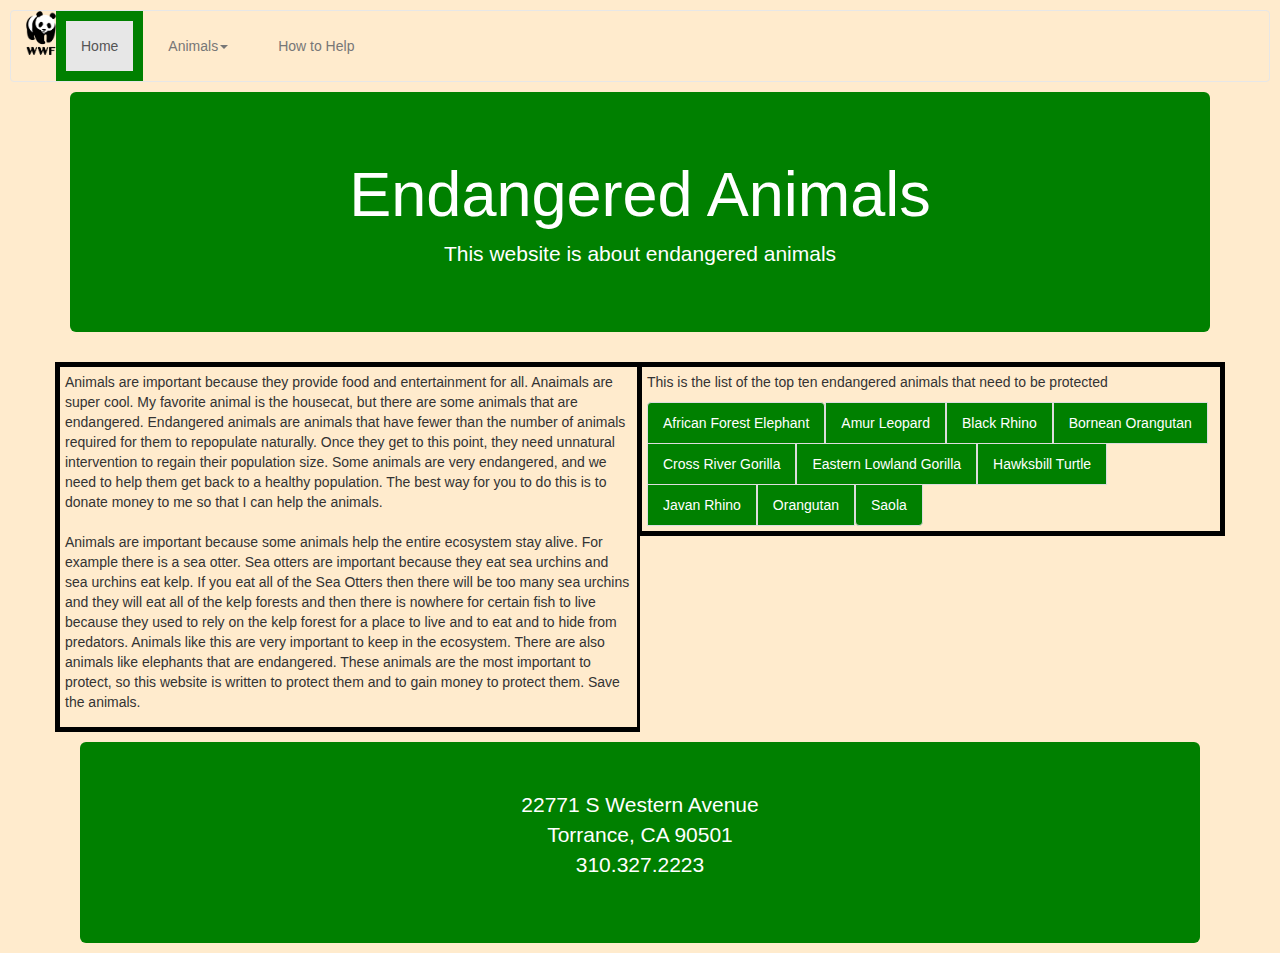
<file: index.html>
<!DOCTYPE html>
<html>
<head>
	<!-- Latest compiled and minified CSS -->
	<link rel="stylesheet" href="https://maxcdn.bootstrapcdn.com/bootstrap/3.4.1/css/bootstrap.min.css">

	<!-- jQuery library -->
	<script src="https://ajax.googleapis.com/ajax/libs/jquery/3.5.1/jquery.min.js"></script>

	<!-- Latest compiled JavaScript -->
	<script src="https://maxcdn.bootstrapcdn.com/bootstrap/3.4.1/js/bootstrap.min.js"></script>
	<title>Home</title>
	<link rel="stylesheet" type="text/css" href="style.css">
</head>
<body>
	<nav class="navbar navbar-default">
		<div class="container-fluid">
		    <div class="navbar-header">
		    	<img id="logo" src="images/logo.png">
		    </div>
		    <ul class="nav navbar-nav">
		      	<li class="active"><a href="index.html">Home</a></li>
		      	<li class="dropdown">
					<a class="dropdown-toggle" data-toggle="dropdown" href="#">Animals<span class="caret"></span>
					<ul class="dropdown-menu">
						<li><a href="africanForestElephant.html">African Forest Elephant</a></li>
					    <li><a href="amurLeopard.html">Amur Leopard</a></li>
					    <li><a href="blackRhino.html">Black Rhino</a></li>
					    <li><a href="borneanOrangutan.html">Bornean Orangutan</a></li>
					    <li><a href="crossRiverGorilla.html">Cross River Gorilla</a></li>
					    <li><a href="easternLowlandGorilla.html">Eastern Lowland Gorilla</a></li>
					    <li><a href="hawksbillTurtle.html">Hawksbill Turtle</a></li>
					    <li><a href="javanRhino.html">Javan Rhino</a></li>
					    <li><a href="orangutan.html">Orangutan</a></li>
					    <li><a href="saola.html">Saola</a></li>
					</ul>
					</a>
				</li>
	      	<li><a href="howToHelp.html">How to Help</a></li>
		</ul>
		</div>
	</nav>
	<div class="container">
		<div class="jumbotron homeJumbotron">
			<h1>Endangered Animals</h1>
			<p id="subtext">This website is about endangered animals</p>
		</div>
		<div class="row">
			<div class="col-sm-6 paraLeft">
				<p>Animals are important because they provide food and entertainment for all. Anaimals are super cool. My favorite animal is the housecat, but there are some animals that are endangered. Endangered animals are animals that have fewer than the number of animals required for them to repopulate naturally. Once they get to this point, they need unnatural intervention to regain their population size. Some animals are very endangered, and we need to help them get back to a healthy population. The best way for you to do this is to donate money to me so that I can help the animals.<br><br>Animals are important because some animals help the entire ecosystem stay alive. For example there is a sea otter. Sea otters are important because they eat sea urchins and sea urchins eat kelp. If you eat all of the Sea Otters then there will be too many sea urchins and they will eat all of the kelp forests and then there is nowhere for certain fish to live because they used to rely on the kelp forest for a place to live and to eat and to hide from predators. Animals like this are very important to keep in the ecosystem. There are also animals like elephants that are endangered. These animals are the most important to protect, so this website is written to protect them and to gain money to protect them. Save the animals.</p>
			</div>
			<div class="col-sm-6 paraRight">
				<p>This is the list of the top ten endangered animals that need to be protected</p>
				<ol class="list-group list-group-numbered">
				  	<li class="list-group-item">African Forest Elephant</li>
				  	<li class="list-group-item">Amur Leopard</li>
				  	<li class="list-group-item">Black Rhino</li>
				  	<li class="list-group-item">Bornean Orangutan</li>
				  	<li class="list-group-item">Cross River Gorilla</li>
				  	<li class="list-group-item">Eastern Lowland Gorilla</li>
				  	<li class="list-group-item">Hawksbill Turtle</li>
				  	<li class="list-group-item">Javan Rhino</li>
				  	<li class="list-group-item">Orangutan</li>
				  	<li class="list-group-item">Saola</li>
				</ol>
			</div>
		</div>
		<div class="jumbotron footer">
	    	<p>22771 S Western Avenue<br>Torrance, CA 90501<br>310.327.2223</p>
	    </div>
	</div>
</body>
</html>
</file>
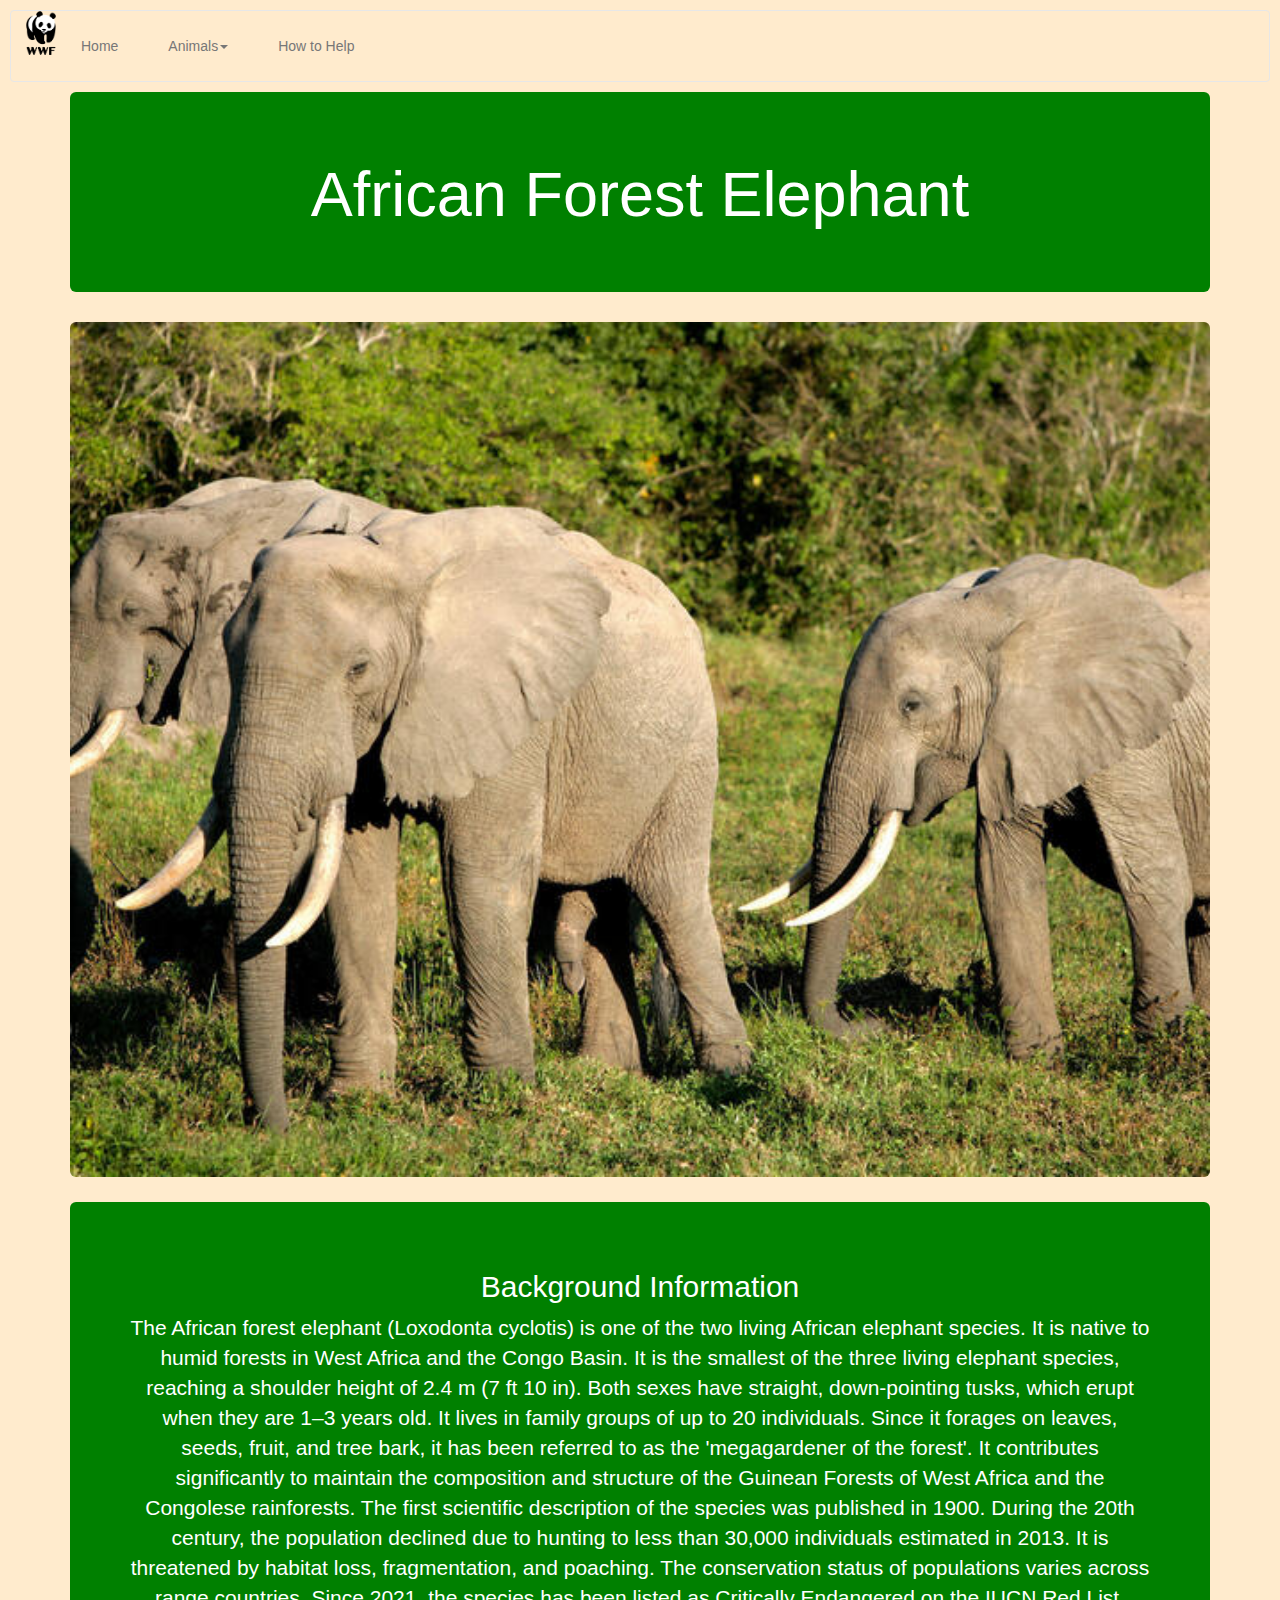
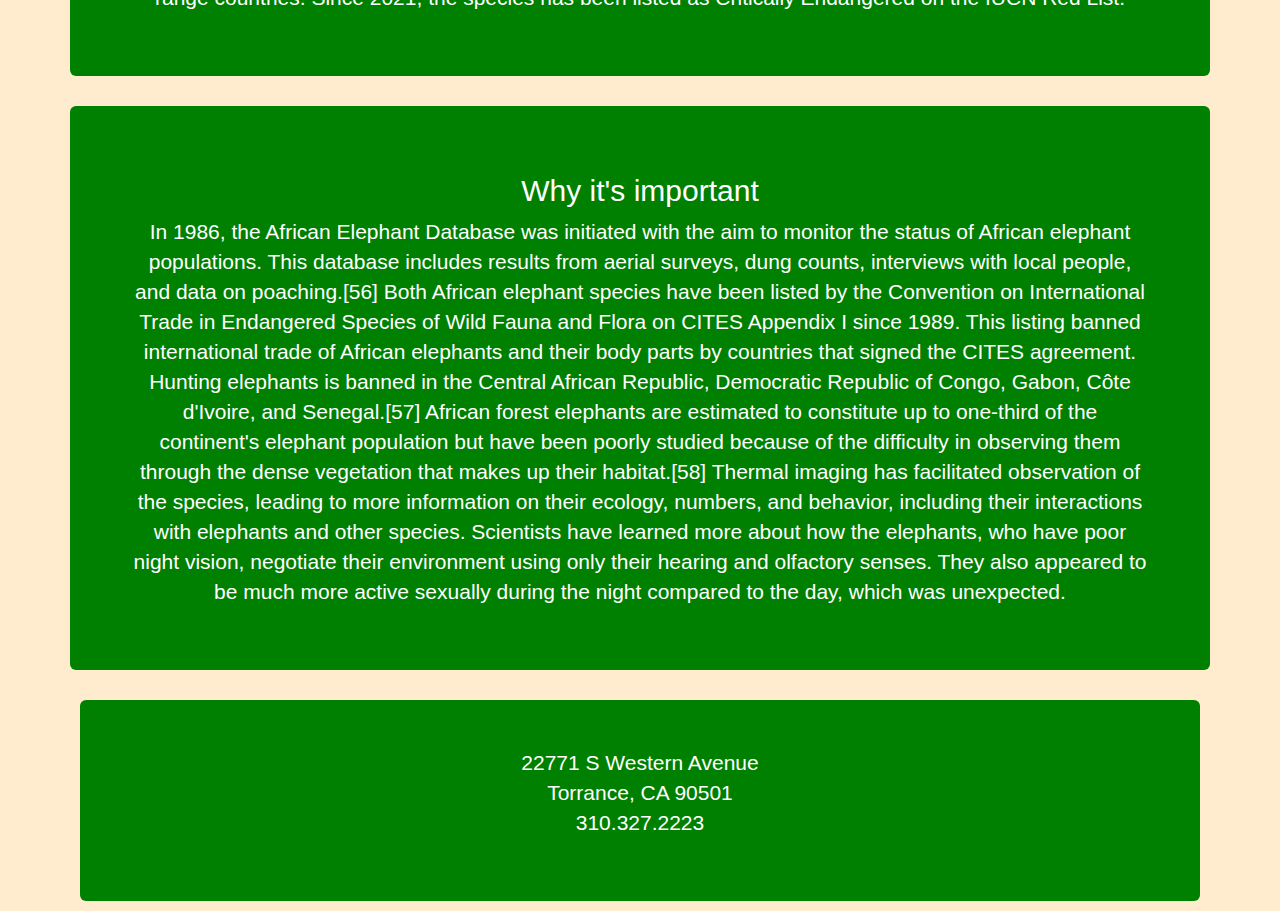
<file: africanForestElephant.html>
<!DOCTYPE html>
<html>
<head>
	<!-- Latest compiled and minified CSS -->
	<link rel="stylesheet" href="https://maxcdn.bootstrapcdn.com/bootstrap/3.4.1/css/bootstrap.min.css">

	<!-- jQuery library -->
	<script src="https://ajax.googleapis.com/ajax/libs/jquery/3.5.1/jquery.min.js"></script>

	<!-- Latest compiled JavaScript -->
	<script src="https://maxcdn.bootstrapcdn.com/bootstrap/3.4.1/js/bootstrap.min.js"></script>
	<title>Animal</title>
	<link rel="stylesheet" type="text/css" href="style.css">
</head>
<body>
	<nav class="navbar navbar-default">
		<div class="container-fluid">
		    <div class="navbar-header">
		    	<img id="logo" src="images/logo.png">
		    </div>
		    <ul class="nav navbar-nav">
		      	<li><a href="index.html">Home</a></li>
		      	<li class="dropdown">
					<a class="dropdown-toggle" data-toggle="dropdown" href="#">Animals<span class="caret"></span>
					<ul class="dropdown-menu">
						<li class="active"><a href="africanForestElephant.html">African Forest Elephant</a></li>
					    <li><a href="amurLeopard.html">Amur Leopard</a></li>
					    <li><a href="blackRhino.html">Black Rhino</a></li>
					    <li><a href="borneanOrangutan.html">Bornean Orangutan</a></li>
					    <li><a href="crossRiverGorilla.html">Cross River Gorilla</a></li>
					    <li><a href="easternLowlandGorilla.html">Eastern Lowland Gorilla</a></li>
					    <li><a href="hawksbillTurtle.html">Hawksbill Turtle</a></li>
					    <li><a href="javanRhino.html">Javan Rhino</a></li>
					    <li><a href="orangutan.html">Orangutan</a></li>
					    <li><a href="saola.html">Saola</a></li>
					</ul>
					</a>
				</li>
	      	<li><a href="howToHelp.html">How to Help</a></li>
		</ul>
		</div>
	</nav>
	<div class="container">
		<div class="jumbotron homeJumbotron">
			<h1>African Forest Elephant</h1>
			<p id="subtext"></p>
		</div>
		<img class="animal img-rounded" src="images/africanForestElephant.jpg" alt="African Forest Elephant">
		<div class="jumbotron homeJumbotron">
			<h2>Background Information</h2>
			<p>The African forest elephant (Loxodonta cyclotis) is one of the two living African elephant species. It is native to humid forests in West Africa and the Congo Basin. It is the smallest of the three living elephant species, reaching a shoulder height of 2.4 m (7 ft 10 in). Both sexes have straight, down-pointing tusks, which erupt when they are 1–3 years old. It lives in family groups of up to 20 individuals. Since it forages on leaves, seeds, fruit, and tree bark, it has been referred to as the 'megagardener of the forest'. It contributes significantly to maintain the composition and structure of the Guinean Forests of West Africa and the Congolese rainforests.

			The first scientific description of the species was published in 1900. During the 20th century, the population declined due to hunting to less than 30,000 individuals estimated in 2013. It is threatened by habitat loss, fragmentation, and poaching. The conservation status of populations varies across range countries. Since 2021, the species has been listed as Critically Endangered on the IUCN Red List.</p>
		</div>
		<div class="jumbotron homeJumbotron">
			<h2>Why it's important</h2>
			<p>In 1986, the African Elephant Database was initiated with the aim to monitor the status of African elephant populations. This database includes results from aerial surveys, dung counts, interviews with local people, and data on poaching.[56]

			Both African elephant species have been listed by the Convention on International Trade in Endangered Species of Wild Fauna and Flora on CITES Appendix I since 1989. This listing banned international trade of African elephants and their body parts by countries that signed the CITES agreement. Hunting elephants is banned in the Central African Republic, Democratic Republic of Congo, Gabon, Côte d'Ivoire, and Senegal.[57]

			African forest elephants are estimated to constitute up to one-third of the continent's elephant population but have been poorly studied because of the difficulty in observing them through the dense vegetation that makes up their habitat.[58] Thermal imaging has facilitated observation of the species, leading to more information on their ecology, numbers, and behavior, including their interactions with elephants and other species. Scientists have learned more about how the elephants, who have poor night vision, negotiate their environment using only their hearing and olfactory senses. They also appeared to be much more active sexually during the night compared to the day, which was unexpected.</p>
		</div>
		<div class="jumbotron footer">
	    	<p>22771 S Western Avenue<br>Torrance, CA 90501<br>310.327.2223</p>
	    </div>
	</div>
</body>
</html>
</file>
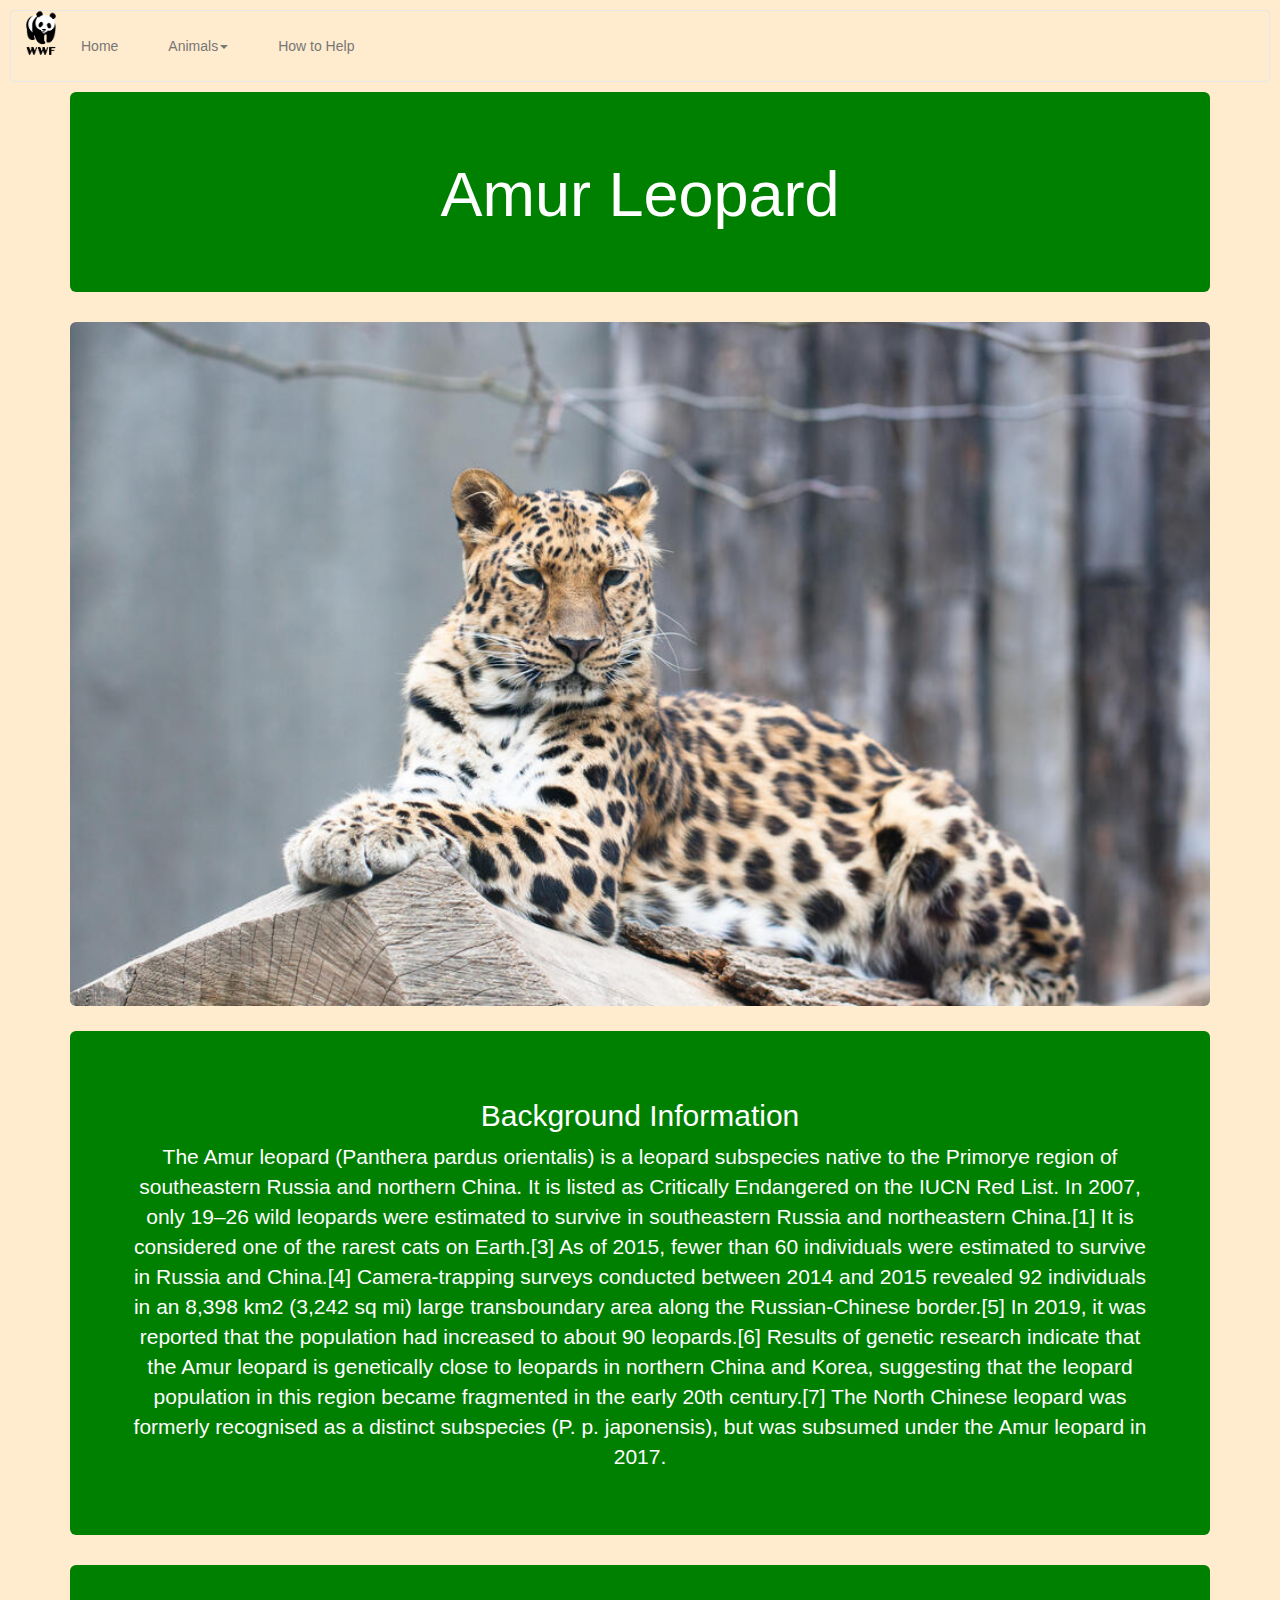
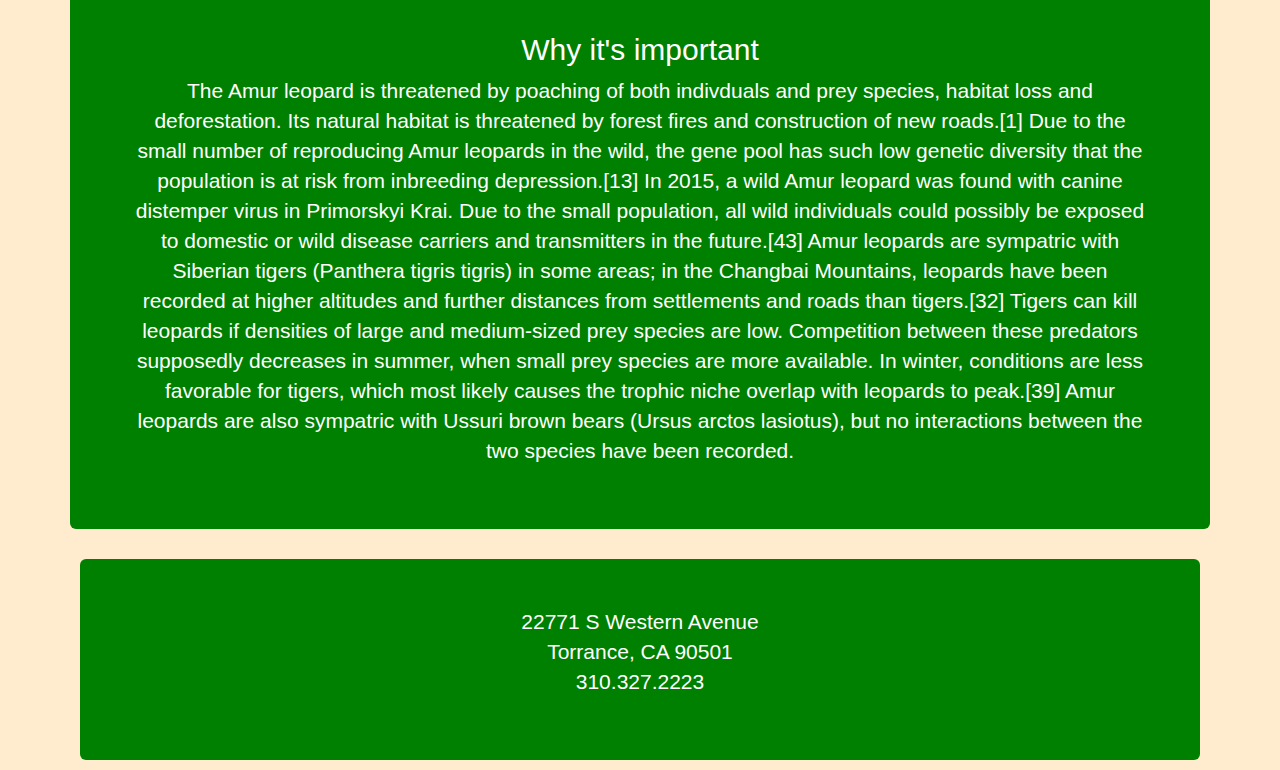
<file: amurLeopard.html>
<!DOCTYPE html>
<html>
<head>
	<!-- Latest compiled and minified CSS -->
	<link rel="stylesheet" href="https://maxcdn.bootstrapcdn.com/bootstrap/3.4.1/css/bootstrap.min.css">

	<!-- jQuery library -->
	<script src="https://ajax.googleapis.com/ajax/libs/jquery/3.5.1/jquery.min.js"></script>

	<!-- Latest compiled JavaScript -->
	<script src="https://maxcdn.bootstrapcdn.com/bootstrap/3.4.1/js/bootstrap.min.js"></script>
	<title>Animal</title>
	<link rel="stylesheet" type="text/css" href="style.css">
</head>
<body>
	<nav class="navbar navbar-default">
		<div class="container-fluid">
		    <div class="navbar-header">
		    	<img id="logo" src="images/logo.png">
		    </div>
		    <ul class="nav navbar-nav">
		      	<li><a href="index.html">Home</a></li>
		      	<li class="dropdown">
					<a class="dropdown-toggle" data-toggle="dropdown" href="#">Animals<span class="caret"></span>
					<ul class="dropdown-menu">
						<li><a href="africanForestElephant.html">African Forest Elephant</a></li>
					    <li class="active"><a href="amurLeopard.html">Amur Leopard</a></li>
					    <li><a href="blackRhino.html">Black Rhino</a></li>
					    <li><a href="borneanOrangutan.html">Bornean Orangutan</a></li>
					    <li><a href="crossRiverGorilla.html">Cross River Gorilla</a></li>
					    <li><a href="easternLowlandGorilla.html">Eastern Lowland Gorilla</a></li>
					    <li><a href="hawksbillTurtle.html">Hawksbill Turtle</a></li>
					    <li><a href="javanRhino.html">Javan Rhino</a></li>
					    <li><a href="orangutan.html">Orangutan</a></li>
					    <li><a href="saola.html">Saola</a></li>
					</ul>
					</a>
				</li>
	      	<li><a href="howToHelp.html">How to Help</a></li>
		</ul>
		</div>
	</nav>
	<div class="container">
		<div class="jumbotron homeJumbotron">
			<h1>Amur Leopard</h1>
			<p id="subtext"></p>
		</div>
		<img class="animal img-rounded" src="images/amurLeopard.jpg" alt="African Forest Elephant">
		<div class="jumbotron homeJumbotron">
			<h2>Background Information</h2>
			<p>The Amur leopard (Panthera pardus orientalis) is a leopard subspecies native to the Primorye region of southeastern Russia and northern China. It is listed as Critically Endangered on the IUCN Red List. In 2007, only 19–26 wild leopards were estimated to survive in southeastern Russia and northeastern China.[1] It is considered one of the rarest cats on Earth.[3]

			As of 2015, fewer than 60 individuals were estimated to survive in Russia and China.[4] Camera-trapping surveys conducted between 2014 and 2015 revealed 92 individuals in an 8,398 km2 (3,242 sq mi) large transboundary area along the Russian-Chinese border.[5] In 2019, it was reported that the population had increased to about 90 leopards.[6]

			Results of genetic research indicate that the Amur leopard is genetically close to leopards in northern China and Korea, suggesting that the leopard population in this region became fragmented in the early 20th century.[7] The North Chinese leopard was formerly recognised as a distinct subspecies (P. p. japonensis), but was subsumed under the Amur leopard in 2017.</p>
		</div>
		<div class="jumbotron homeJumbotron">
			<h2>Why it's important</h2>
			<p>The Amur leopard is threatened by poaching of both indivduals and prey species, habitat loss and deforestation. Its natural habitat is threatened by forest fires and construction of new roads.[1] Due to the small number of reproducing Amur leopards in the wild, the gene pool has such low genetic diversity that the population is at risk from inbreeding depression.[13] In 2015, a wild Amur leopard was found with canine distemper virus in Primorskyi Krai. Due to the small population, all wild individuals could possibly be exposed to domestic or wild disease carriers and transmitters in the future.[43]

			Amur leopards are sympatric with Siberian tigers (Panthera tigris tigris) in some areas; in the Changbai Mountains, leopards have been recorded at higher altitudes and further distances from settlements and roads than tigers.[32] Tigers can kill leopards if densities of large and medium-sized prey species are low. Competition between these predators supposedly decreases in summer, when small prey species are more available. In winter, conditions are less favorable for tigers, which most likely causes the trophic niche overlap with leopards to peak.[39]

			Amur leopards are also sympatric with Ussuri brown bears (Ursus arctos lasiotus), but no interactions between the two species have been recorded.</p>
		</div>
		<div class="jumbotron footer">
	    	<p>22771 S Western Avenue<br>Torrance, CA 90501<br>310.327.2223</p>
	    </div>
	</div>
</body>
</html>
</file>
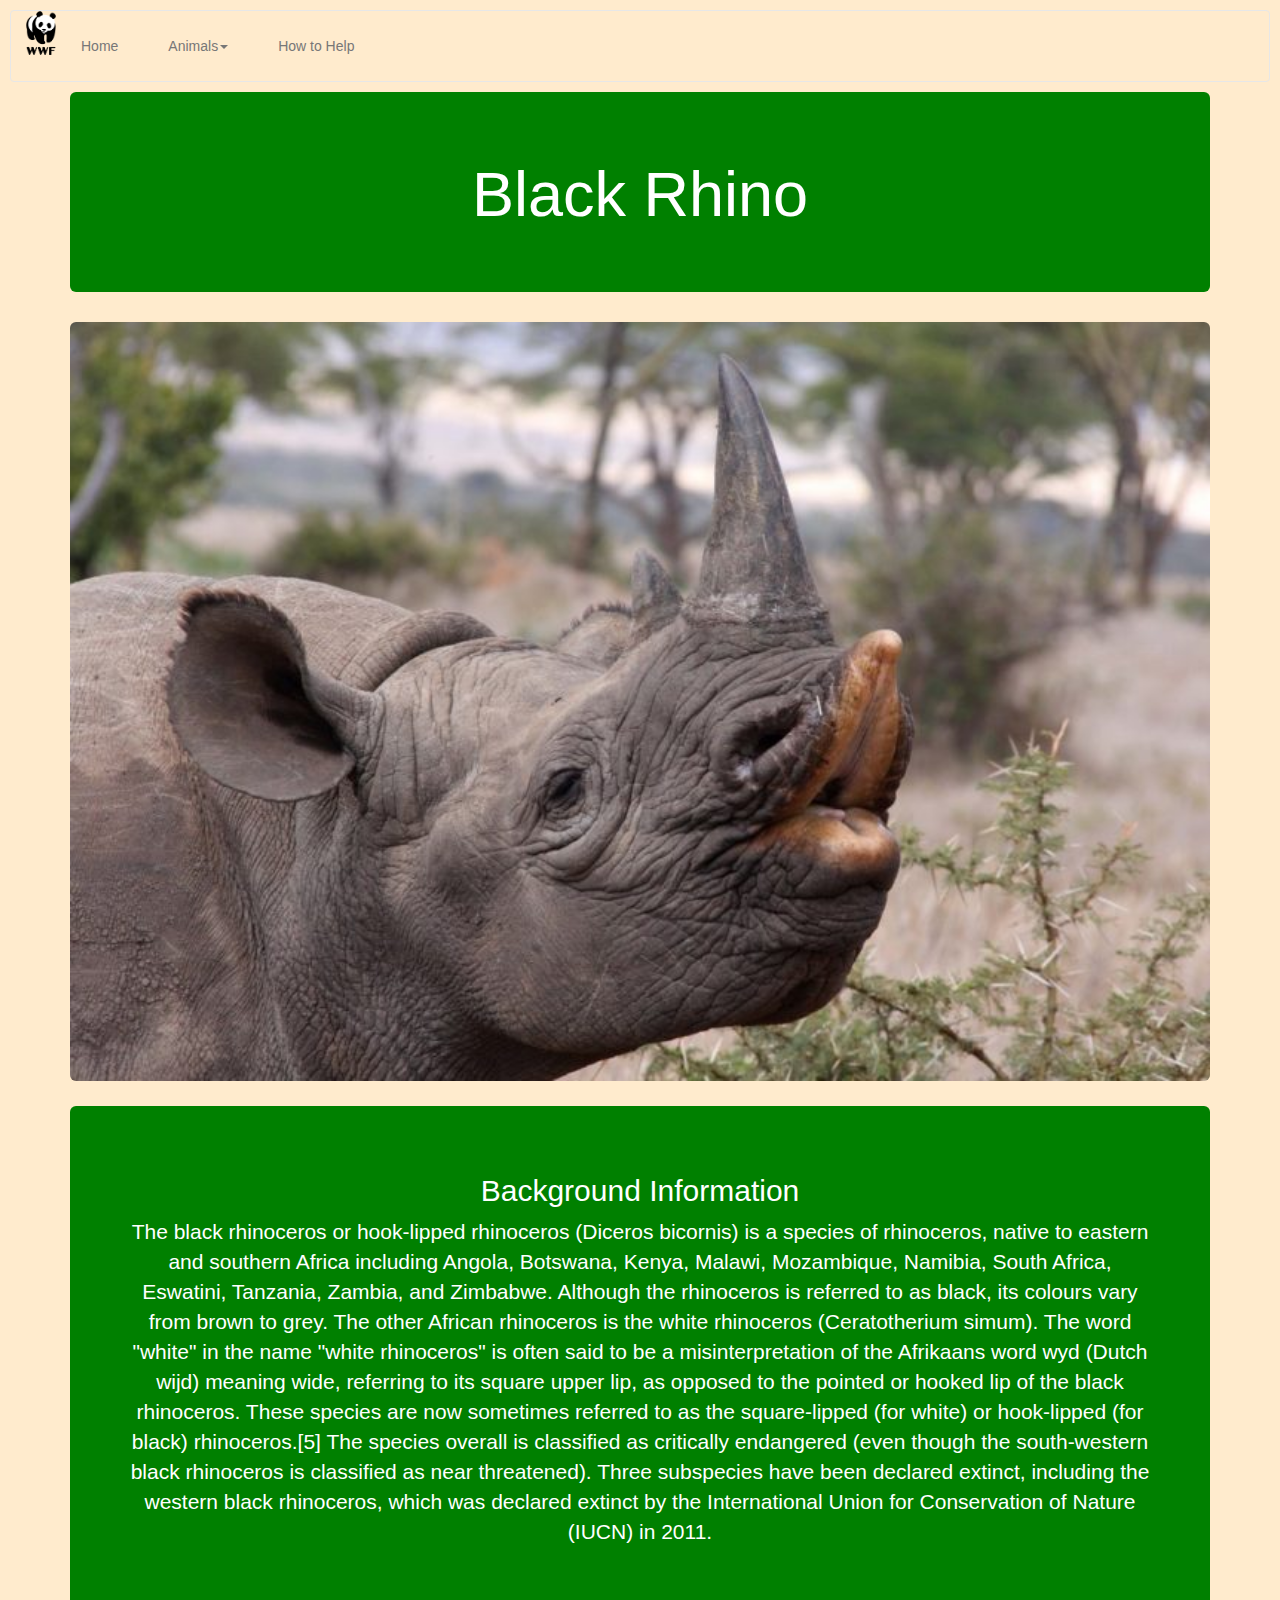
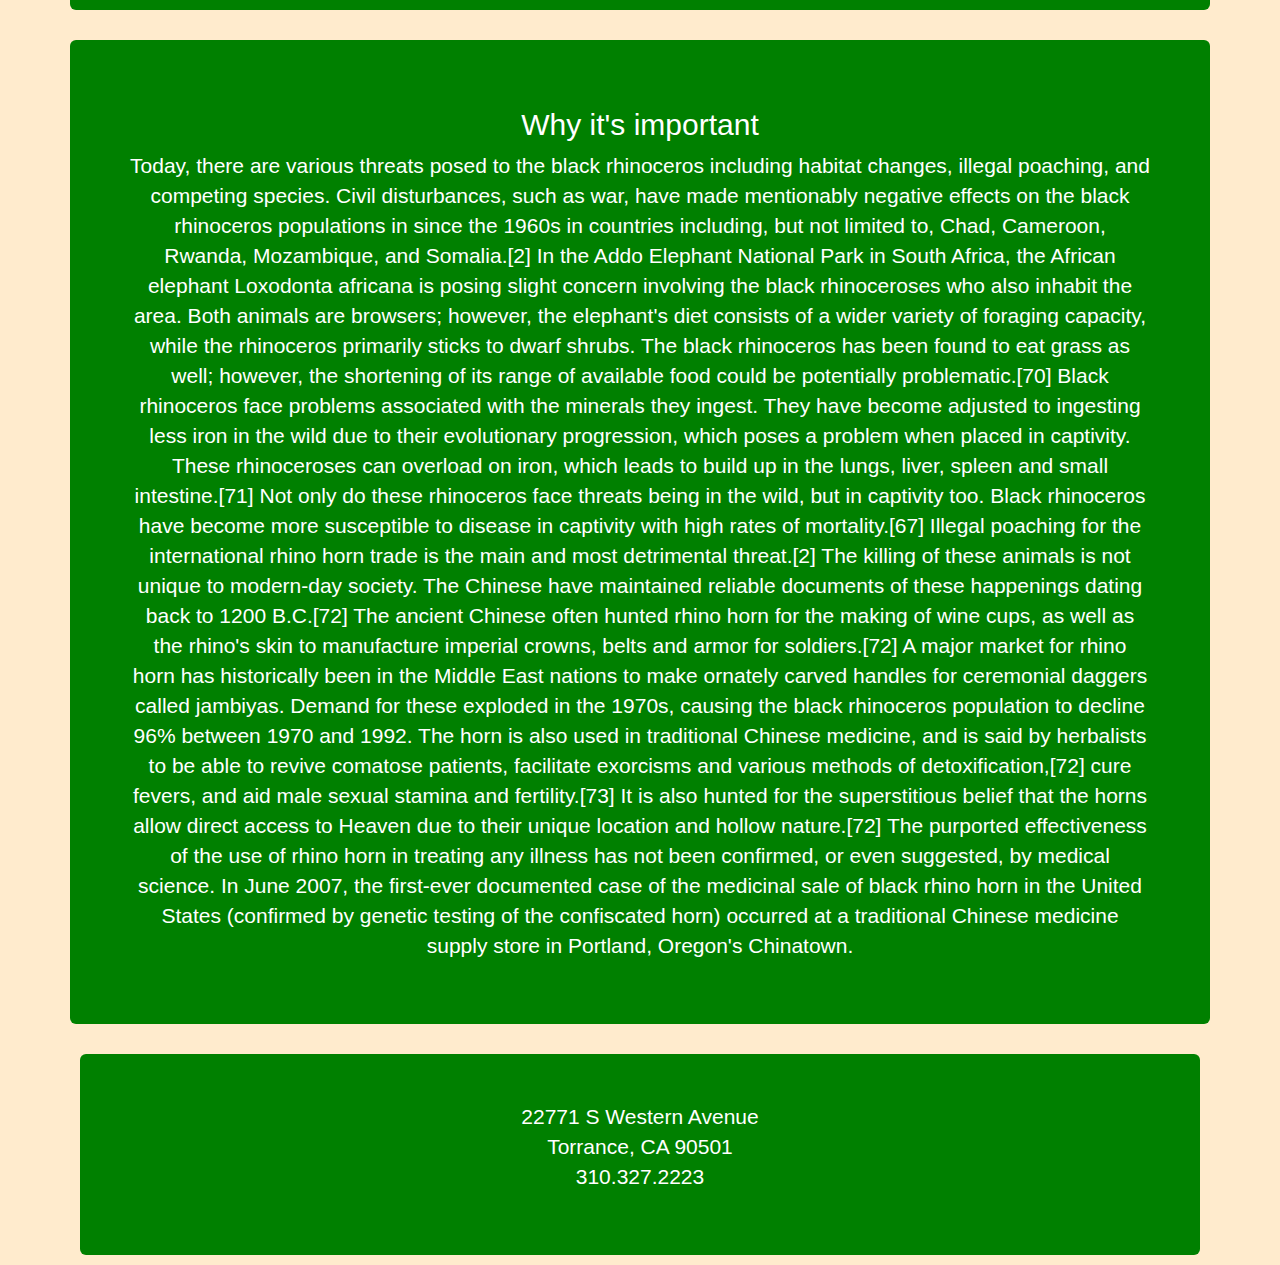
<file: blackRhino.html>
<!DOCTYPE html>
<html>
<head>
	<!-- Latest compiled and minified CSS -->
	<link rel="stylesheet" href="https://maxcdn.bootstrapcdn.com/bootstrap/3.4.1/css/bootstrap.min.css">

	<!-- jQuery library -->
	<script src="https://ajax.googleapis.com/ajax/libs/jquery/3.5.1/jquery.min.js"></script>

	<!-- Latest compiled JavaScript -->
	<script src="https://maxcdn.bootstrapcdn.com/bootstrap/3.4.1/js/bootstrap.min.js"></script>
	<title>Animal</title>
	<link rel="stylesheet" type="text/css" href="style.css">
</head>
<body>
	<nav class="navbar navbar-default">
		<div class="container-fluid">
		    <div class="navbar-header">
		    	<img id="logo" src="images/logo.png">
		    </div>
		    <ul class="nav navbar-nav">
		      	<li><a href="index.html">Home</a></li>
		      	<li class="dropdown">
					<a class="dropdown-toggle" data-toggle="dropdown" href="#">Animals<span class="caret"></span>
					<ul class="dropdown-menu">
						<li><a href="africanForestElephant.html">African Forest Elephant</a></li>
					    <li><a href="amurLeopard.html">Amur Leopard</a></li>
					    <li class="active"><a href="blackRhino.html">Black Rhino</a></li>
					    <li><a href="borneanOrangutan.html">Bornean Orangutan</a></li>
					    <li><a href="crossRiverGorilla.html">Cross River Gorilla</a></li>
					    <li><a href="easternLowlandGorilla.html">Eastern Lowland Gorilla</a></li>
					    <li><a href="hawksbillTurtle.html">Hawksbill Turtle</a></li>
					    <li><a href="javanRhino.html">Javan Rhino</a></li>
					    <li><a href="orangutan.html">Orangutan</a></li>
					    <li><a href="saola.html">Saola</a></li>
					</ul>
					</a>
				</li>
	      	<li><a href="howToHelp.html">How to Help</a></li>
		</ul>
		</div>
	</nav>
	<div class="container">
		<div class="jumbotron homeJumbotron">
			<h1>Black Rhino</h1>
			<p id="subtext"></p>
		</div>
		<img class="animal img-rounded" src="images/blackRhino.jpg" alt="African Forest Elephant">
		<div class="jumbotron homeJumbotron">
			<h2>Background Information</h2>
			<p>The black rhinoceros or hook-lipped rhinoceros (Diceros bicornis) is a species of rhinoceros, native to eastern and southern Africa including Angola, Botswana, Kenya, Malawi, Mozambique, Namibia, South Africa, Eswatini, Tanzania, Zambia, and Zimbabwe. Although the rhinoceros is referred to as black, its colours vary from brown to grey.

			The other African rhinoceros is the white rhinoceros (Ceratotherium simum). The word "white" in the name "white rhinoceros" is often said to be a misinterpretation of the Afrikaans word wyd (Dutch wijd) meaning wide, referring to its square upper lip, as opposed to the pointed or hooked lip of the black rhinoceros. These species are now sometimes referred to as the square-lipped (for white) or hook-lipped (for black) rhinoceros.[5]

			The species overall is classified as critically endangered (even though the south-western black rhinoceros is classified as near threatened). Three subspecies have been declared extinct, including the western black rhinoceros, which was declared extinct by the International Union for Conservation of Nature (IUCN) in 2011.</p>
		</div>
		<div class="jumbotron homeJumbotron">
			<h2>Why it's important</h2>
			<p>Today, there are various threats posed to the black rhinoceros including habitat changes, illegal poaching, and competing species. Civil disturbances, such as war, have made mentionably negative effects on the black rhinoceros populations in since the 1960s in countries including, but not limited to, Chad, Cameroon, Rwanda, Mozambique, and Somalia.[2] In the Addo Elephant National Park in South Africa, the African elephant Loxodonta africana is posing slight concern involving the black rhinoceroses who also inhabit the area. Both animals are browsers; however, the elephant's diet consists of a wider variety of foraging capacity, while the rhinoceros primarily sticks to dwarf shrubs. The black rhinoceros has been found to eat grass as well; however, the shortening of its range of available food could be potentially problematic.[70]

			Black rhinoceros face problems associated with the minerals they ingest. They have become adjusted to ingesting less iron in the wild due to their evolutionary progression, which poses a problem when placed in captivity. These rhinoceroses can overload on iron, which leads to build up in the lungs, liver, spleen and small intestine.[71] Not only do these rhinoceros face threats being in the wild, but in captivity too. Black rhinoceros have become more susceptible to disease in captivity with high rates of mortality.[67]

			Illegal poaching for the international rhino horn trade is the main and most detrimental threat.[2] The killing of these animals is not unique to modern-day society. The Chinese have maintained reliable documents of these happenings dating back to 1200 B.C.[72] The ancient Chinese often hunted rhino horn for the making of wine cups, as well as the rhino's skin to manufacture imperial crowns, belts and armor for soldiers.[72] A major market for rhino horn has historically been in the Middle East nations to make ornately carved handles for ceremonial daggers called jambiyas. Demand for these exploded in the 1970s, causing the black rhinoceros population to decline 96% between 1970 and 1992. The horn is also used in traditional Chinese medicine, and is said by herbalists to be able to revive comatose patients, facilitate exorcisms and various methods of detoxification,[72] cure fevers, and aid male sexual stamina and fertility.[73] It is also hunted for the superstitious belief that the horns allow direct access to Heaven due to their unique location and hollow nature.[72] The purported effectiveness of the use of rhino horn in treating any illness has not been confirmed, or even suggested, by medical science. In June 2007, the first-ever documented case of the medicinal sale of black rhino horn in the United States (confirmed by genetic testing of the confiscated horn) occurred at a traditional Chinese medicine supply store in Portland, Oregon's Chinatown.</p>
		</div>
		<div class="jumbotron footer">
	    	<p>22771 S Western Avenue<br>Torrance, CA 90501<br>310.327.2223</p>
	    </div>
	</div>
</body>
</html>
</file>
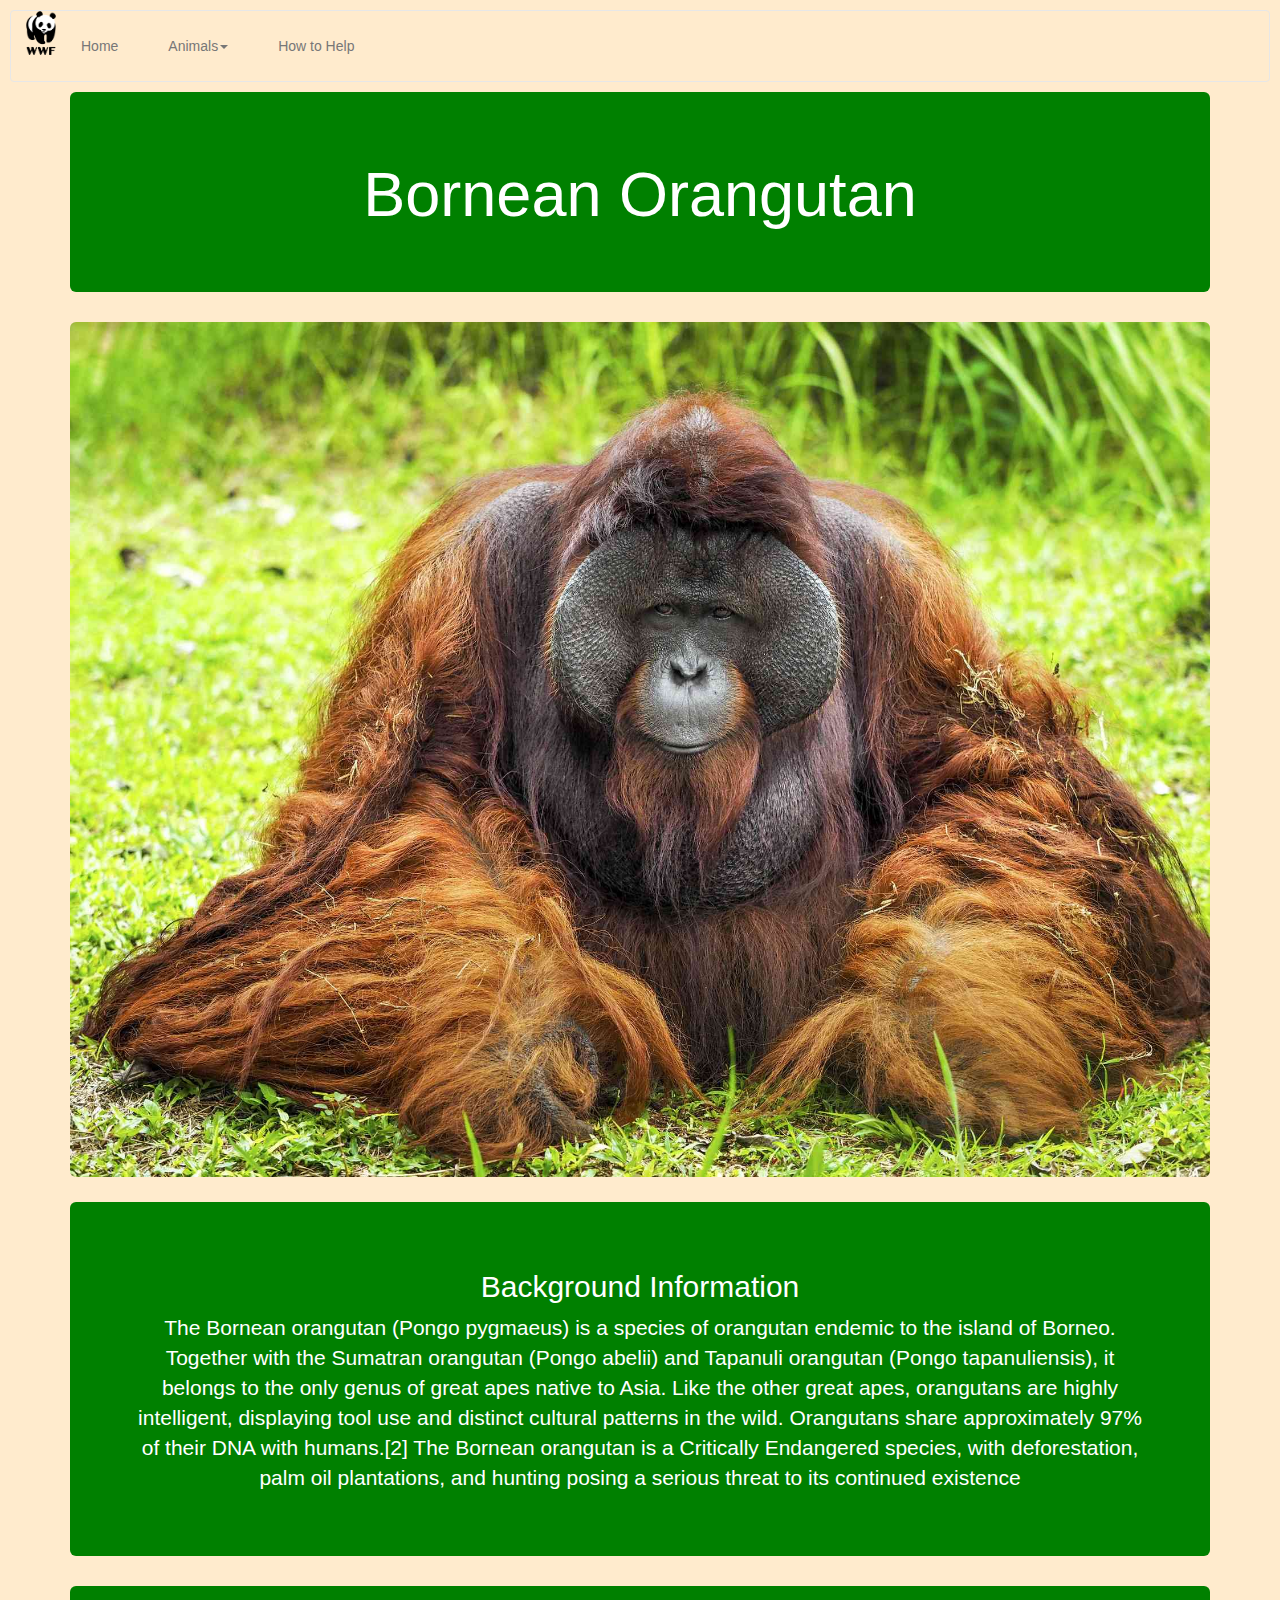
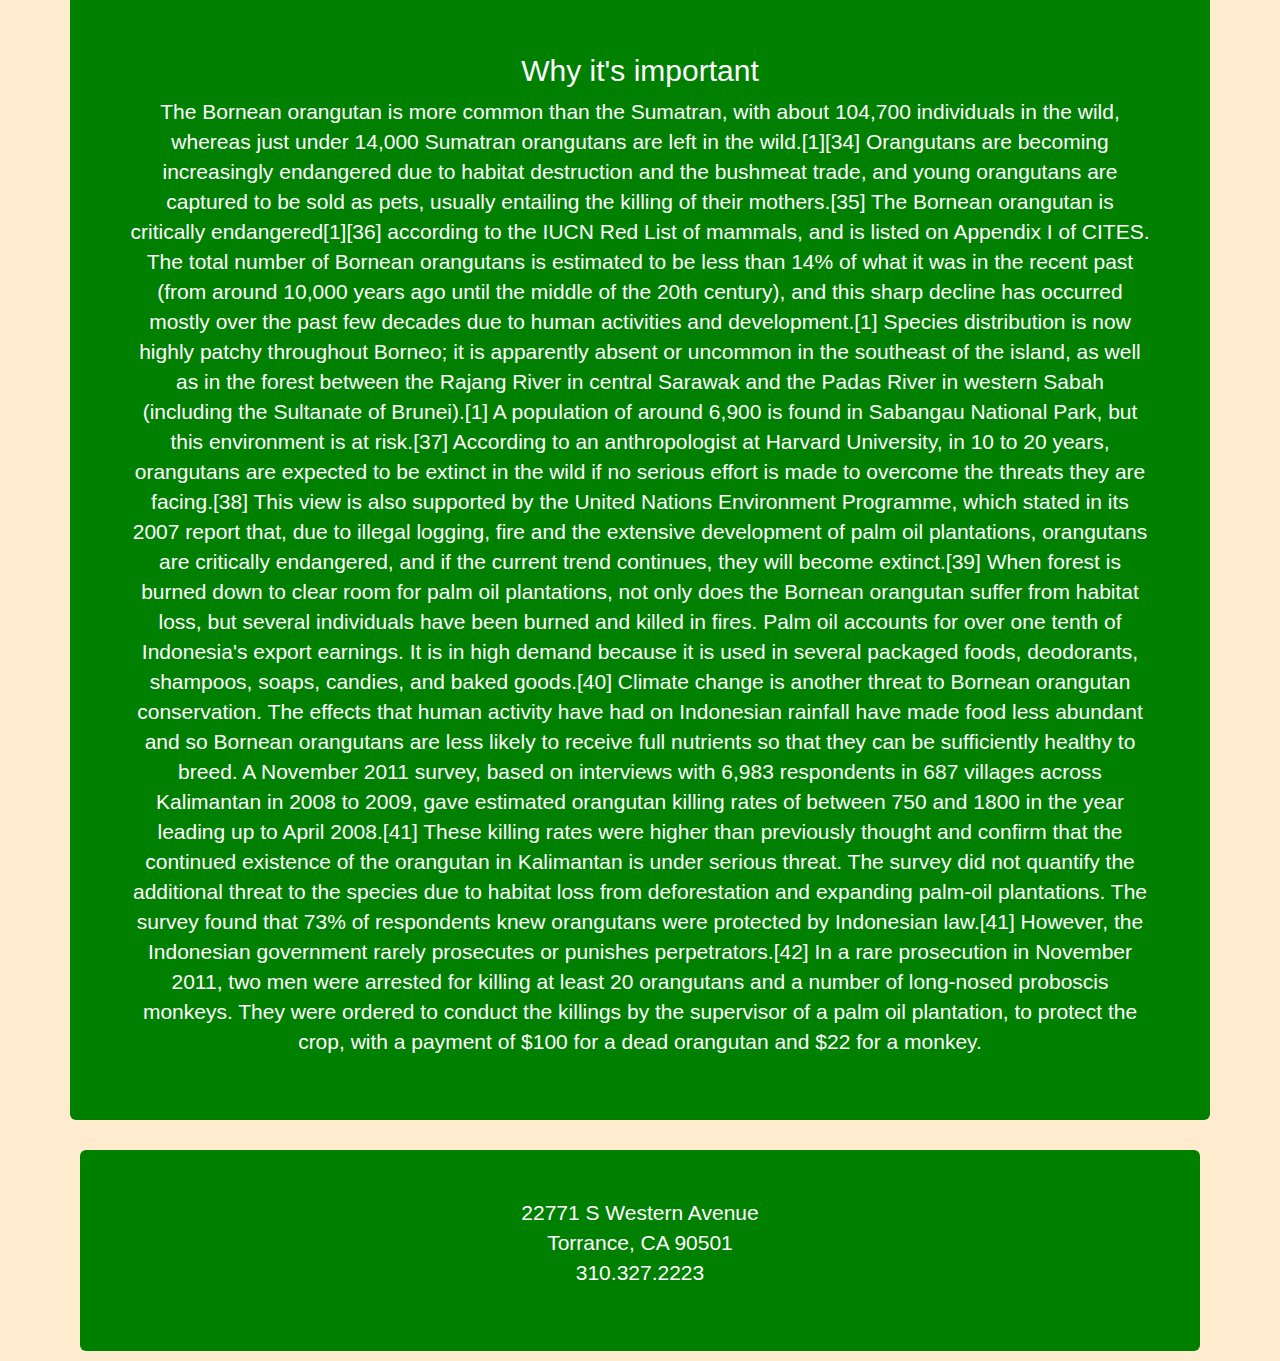
<file: borneanOrangutan.html>
<!DOCTYPE html>
<html>
<head>
	<!-- Latest compiled and minified CSS -->
	<link rel="stylesheet" href="https://maxcdn.bootstrapcdn.com/bootstrap/3.4.1/css/bootstrap.min.css">

	<!-- jQuery library -->
	<script src="https://ajax.googleapis.com/ajax/libs/jquery/3.5.1/jquery.min.js"></script>

	<!-- Latest compiled JavaScript -->
	<script src="https://maxcdn.bootstrapcdn.com/bootstrap/3.4.1/js/bootstrap.min.js"></script>
	<title>Animal</title>
	<link rel="stylesheet" type="text/css" href="style.css">
</head>
<body>
	<nav class="navbar navbar-default">
		<div class="container-fluid">
		    <div class="navbar-header">
		    	<img id="logo" src="images/logo.png">
		    </div>
		    <ul class="nav navbar-nav">
		      	<li><a href="index.html">Home</a></li>
		      	<li class="dropdown">
					<a class="dropdown-toggle" data-toggle="dropdown" href="#">Animals<span class="caret"></span>
					<ul class="dropdown-menu">
						<li><a href="africanForestElephant.html">African Forest Elephant</a></li>
					    <li><a href="amurLeopard.html">Amur Leopard</a></li>
					    <li><a href="blackRhino.html">Black Rhino</a></li>
					    <li class="active"><a href="borneanOrangutan.html">Bornean Orangutan</a></li>
					    <li><a href="crossRiverGorilla.html">Cross River Gorilla</a></li>
					    <li><a href="easternLowlandGorilla.html">Eastern Lowland Gorilla</a></li>
					    <li><a href="hawksbillTurtle.html">Hawksbill Turtle</a></li>
					    <li><a href="javanRhino.html">Javan Rhino</a></li>
					    <li><a href="orangutan.html">Orangutan</a></li>
					    <li><a href="saola.html">Saola</a></li>
					</ul>
					</a>
				</li>
	      	<li><a href="howToHelp.html">How to Help</a></li>
		</ul>
		</div>
	</nav>
	<div class="container">
		<div class="jumbotron homeJumbotron">
			<h1>Bornean Orangutan</h1>
			<p id="subtext"></p>
		</div>
		<img class="animal img-rounded" src="images/borneanOrangutan.jpg" alt="African Forest Elephant">
		<div class="jumbotron homeJumbotron">
			<h2>Background Information</h2>
			<p>The Bornean orangutan (Pongo pygmaeus) is a species of orangutan endemic to the island of Borneo. Together with the Sumatran orangutan (Pongo abelii) and Tapanuli orangutan (Pongo tapanuliensis), it belongs to the only genus of great apes native to Asia. Like the other great apes, orangutans are highly intelligent, displaying tool use and distinct cultural patterns in the wild. Orangutans share approximately 97% of their DNA with humans.[2]

			The Bornean orangutan is a Critically Endangered species, with deforestation, palm oil plantations, and hunting posing a serious threat to its continued existence</p>
		</div>
		<div class="jumbotron homeJumbotron">
			<h2>Why it's important</h2>
			<p>The Bornean orangutan is more common than the Sumatran, with about 104,700 individuals in the wild, whereas just under 14,000 Sumatran orangutans are left in the wild.[1][34] Orangutans are becoming increasingly endangered due to habitat destruction and the bushmeat trade, and young orangutans are captured to be sold as pets, usually entailing the killing of their mothers.[35]

			The Bornean orangutan is critically endangered[1][36] according to the IUCN Red List of mammals, and is listed on Appendix I of CITES. The total number of Bornean orangutans is estimated to be less than 14% of what it was in the recent past (from around 10,000 years ago until the middle of the 20th century), and this sharp decline has occurred mostly over the past few decades due to human activities and development.[1] Species distribution is now highly patchy throughout Borneo; it is apparently absent or uncommon in the southeast of the island, as well as in the forest between the Rajang River in central Sarawak and the Padas River in western Sabah (including the Sultanate of Brunei).[1] A population of around 6,900 is found in Sabangau National Park, but this environment is at risk.[37] According to an anthropologist at Harvard University, in 10 to 20 years, orangutans are expected to be extinct in the wild if no serious effort is made to overcome the threats they are facing.[38]

			This view is also supported by the United Nations Environment Programme, which stated in its 2007 report that, due to illegal logging, fire and the extensive development of palm oil plantations, orangutans are critically endangered, and if the current trend continues, they will become extinct.[39] When forest is burned down to clear room for palm oil plantations, not only does the Bornean orangutan suffer from habitat loss, but several individuals have been burned and killed in fires. Palm oil accounts for over one tenth of Indonesia's export earnings. It is in high demand because it is used in several packaged foods, deodorants, shampoos, soaps, candies, and baked goods.[40]

			Climate change is another threat to Bornean orangutan conservation. The effects that human activity have had on Indonesian rainfall have made food less abundant and so Bornean orangutans are less likely to receive full nutrients so that they can be sufficiently healthy to breed.

			A November 2011 survey, based on interviews with 6,983 respondents in 687 villages across Kalimantan in 2008 to 2009, gave estimated orangutan killing rates of between 750 and 1800 in the year leading up to April 2008.[41] These killing rates were higher than previously thought and confirm that the continued existence of the orangutan in Kalimantan is under serious threat. The survey did not quantify the additional threat to the species due to habitat loss from deforestation and expanding palm-oil plantations. The survey found that 73% of respondents knew orangutans were protected by Indonesian law.[41]

			However, the Indonesian government rarely prosecutes or punishes perpetrators.[42] In a rare prosecution in November 2011, two men were arrested for killing at least 20 orangutans and a number of long-nosed proboscis monkeys. They were ordered to conduct the killings by the supervisor of a palm oil plantation, to protect the crop, with a payment of $100 for a dead orangutan and $22 for a monkey.</p>
		</div>
		<div class="jumbotron footer">
	    	<p>22771 S Western Avenue<br>Torrance, CA 90501<br>310.327.2223</p>
	    </div>
	</div>
</body>
</html>
</file>
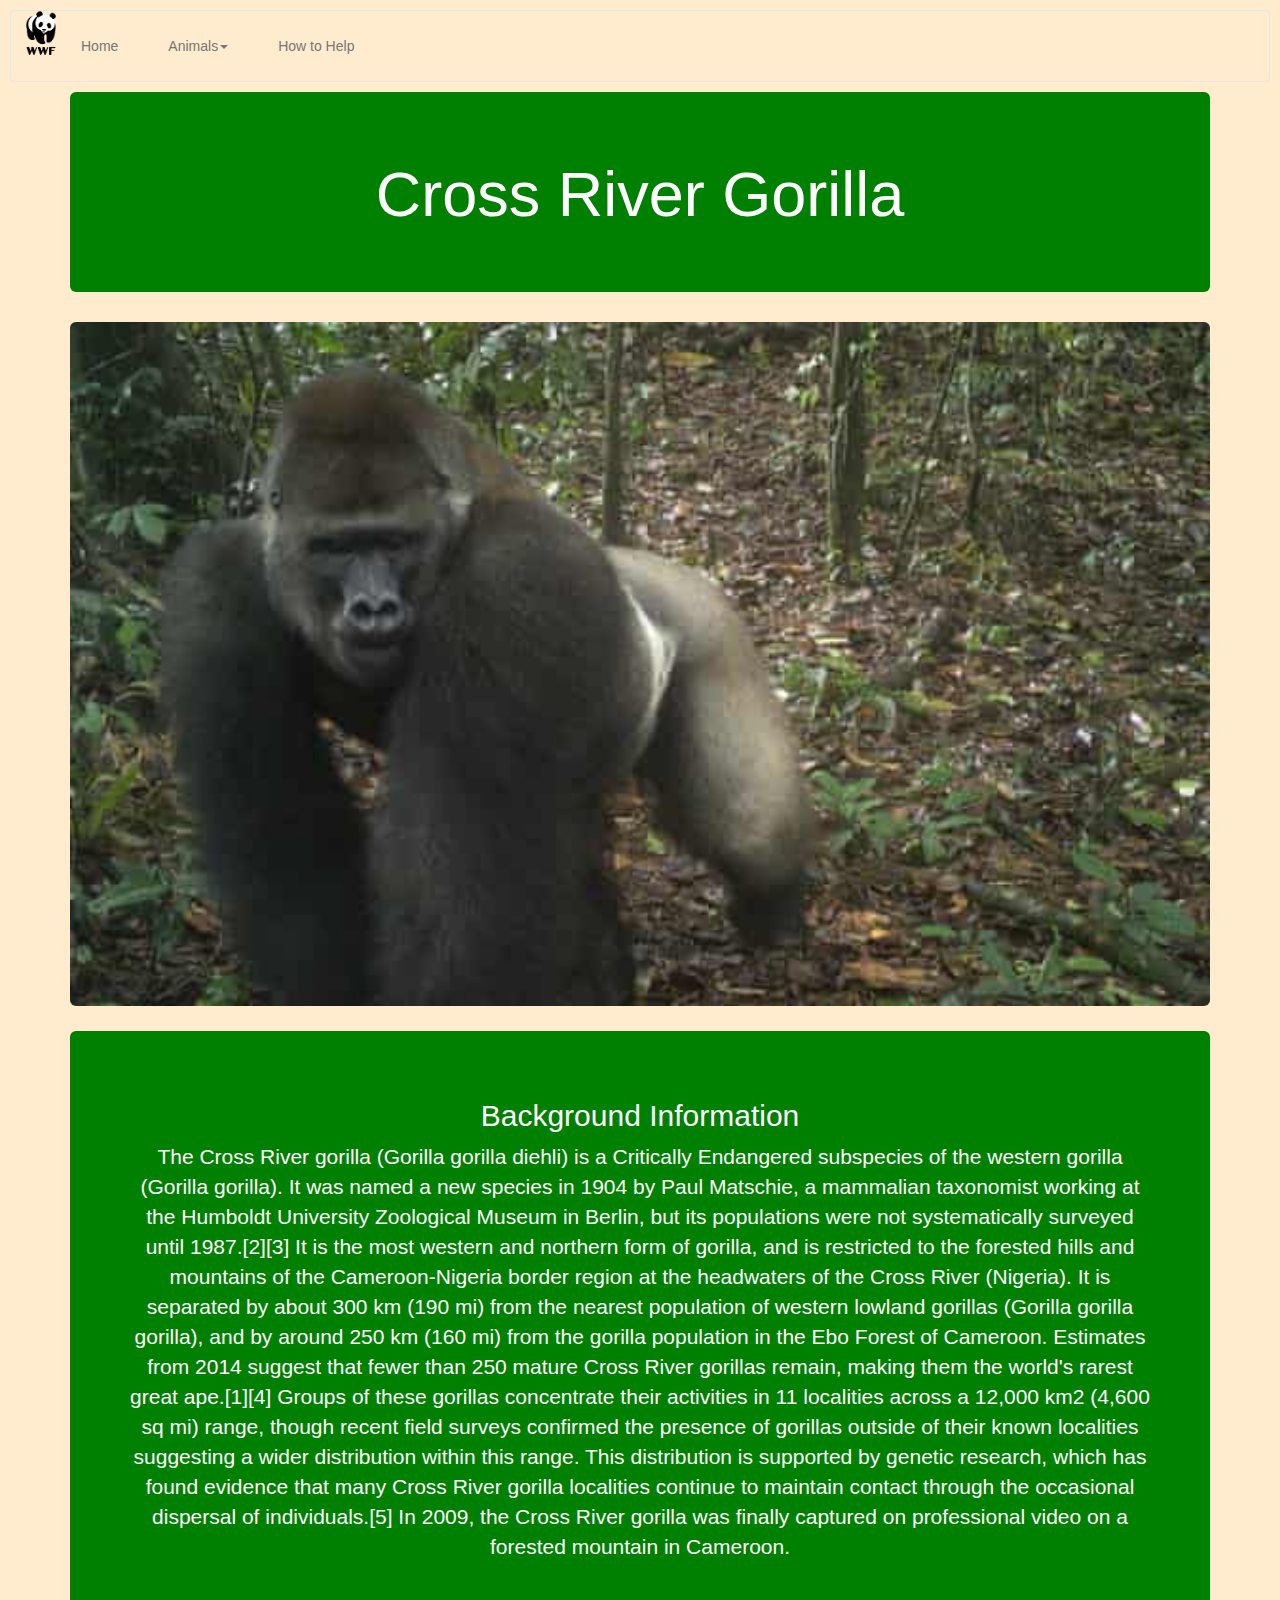
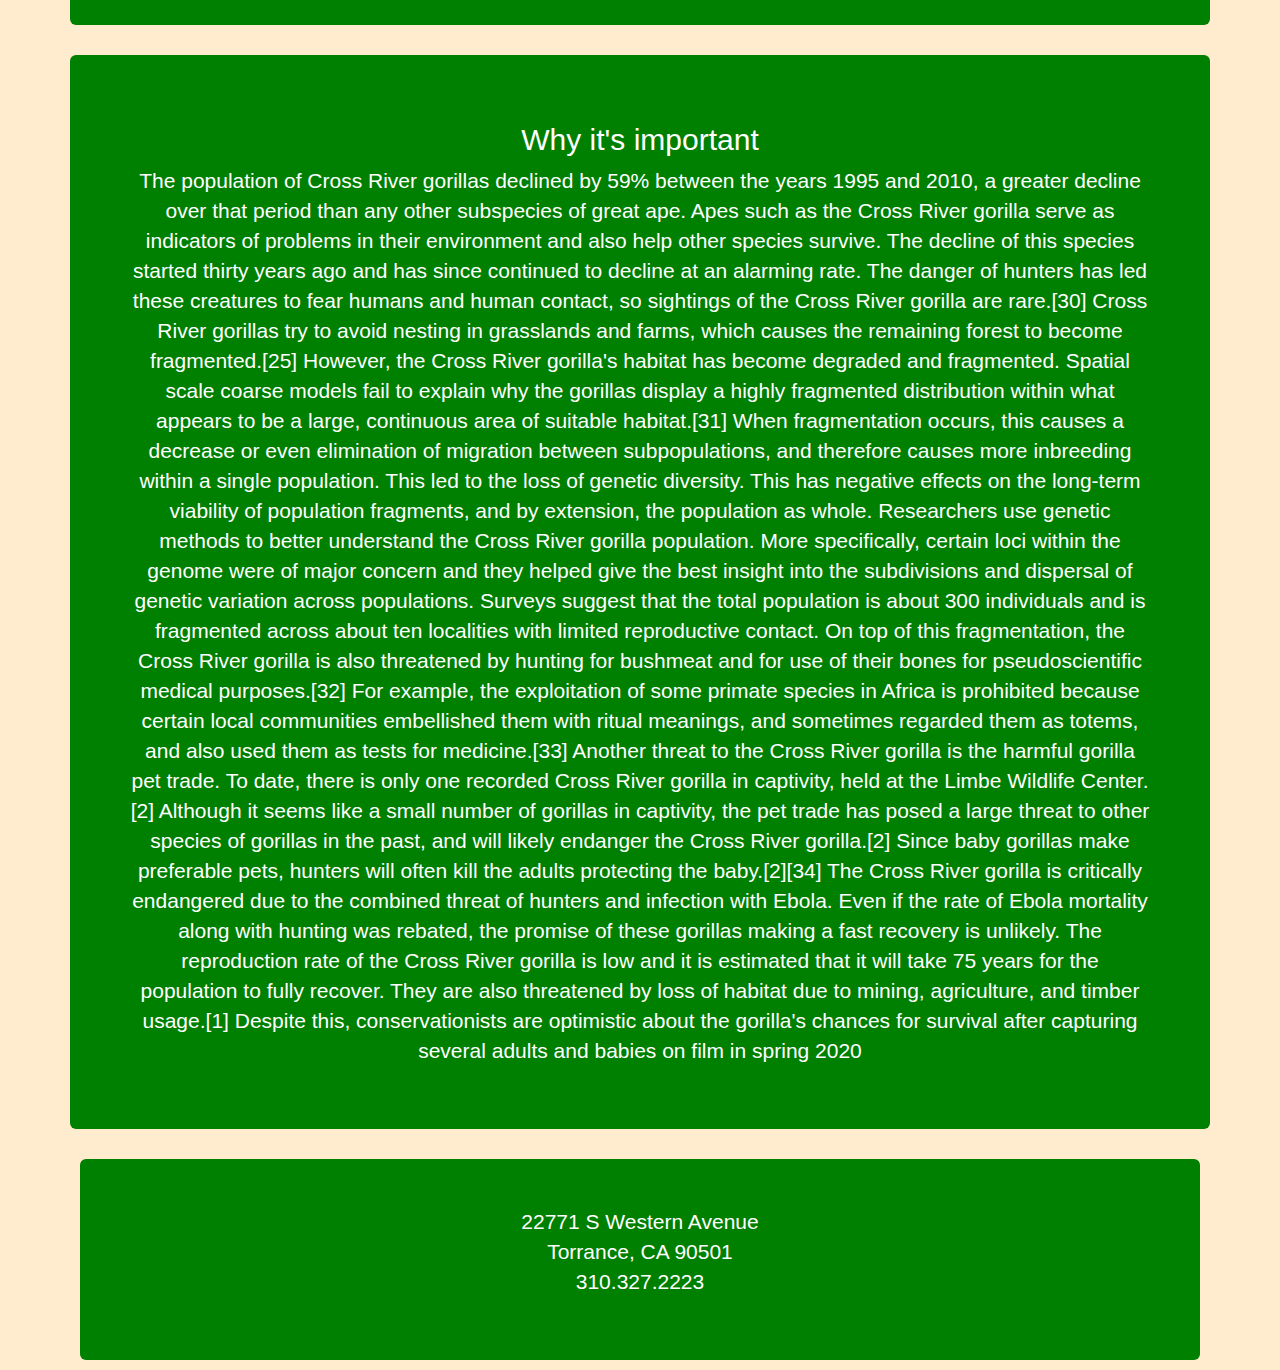
<file: crossRiverGorilla.html>
<!DOCTYPE html>
<html>
<head>
	<!-- Latest compiled and minified CSS -->
	<link rel="stylesheet" href="https://maxcdn.bootstrapcdn.com/bootstrap/3.4.1/css/bootstrap.min.css">

	<!-- jQuery library -->
	<script src="https://ajax.googleapis.com/ajax/libs/jquery/3.5.1/jquery.min.js"></script>

	<!-- Latest compiled JavaScript -->
	<script src="https://maxcdn.bootstrapcdn.com/bootstrap/3.4.1/js/bootstrap.min.js"></script>
	<title>Animal</title>
	<link rel="stylesheet" type="text/css" href="style.css">
</head>
<body>
	<nav class="navbar navbar-default">
		<div class="container-fluid">
		    <div class="navbar-header">
		    	<img id="logo" src="images/logo.png">
		    </div>
		    <ul class="nav navbar-nav">
		      	<li><a href="index.html">Home</a></li>
		      	<li class="dropdown">
					<a class="dropdown-toggle" data-toggle="dropdown" href="#">Animals<span class="caret"></span>
					<ul class="dropdown-menu">
						<li><a href="africanForestElephant.html">African Forest Elephant</a></li>
					    <li><a href="amurLeopard.html">Amur Leopard</a></li>
					    <li><a href="blackRhino.html">Black Rhino</a></li>
					    <li><a href="borneanOrangutan.html">Bornean Orangutan</a></li>
					    <li class="active"><a href="crossRiverGorilla.html">Cross River Gorilla</a></li>
					    <li><a href="easternLowlandGorilla.html">Eastern Lowland Gorilla</a></li>
					    <li><a href="hawksbillTurtle.html">Hawksbill Turtle</a></li>
					    <li><a href="javanRhino.html">Javan Rhino</a></li>
					    <li><a href="orangutan.html">Orangutan</a></li>
					    <li><a href="saola.html">Saola</a></li>
					</ul>
					</a>
				</li>
	      	<li><a href="howToHelp.html">How to Help</a></li>
		</ul>
		</div>
	</nav>
	<div class="container">
		<div class="jumbotron homeJumbotron">
			<h1>Cross River Gorilla</h1>
			<p id="subtext"></p>
		</div>
		<img class="animal img-rounded" src="images/crossRiverGorilla.jpg" alt="African Forest Elephant">
		<div class="jumbotron homeJumbotron">
			<h2>Background Information</h2>
			<p>The Cross River gorilla (Gorilla gorilla diehli) is a Critically Endangered subspecies of the western gorilla (Gorilla gorilla). It was named a new species in 1904 by Paul Matschie, a mammalian taxonomist working at the Humboldt University Zoological Museum in Berlin, but its populations were not systematically surveyed until 1987.[2][3]

			It is the most western and northern form of gorilla, and is restricted to the forested hills and mountains of the Cameroon-Nigeria border region at the headwaters of the Cross River (Nigeria). It is separated by about 300 km (190 mi) from the nearest population of western lowland gorillas (Gorilla gorilla gorilla), and by around 250 km (160 mi) from the gorilla population in the Ebo Forest of Cameroon. Estimates from 2014 suggest that fewer than 250 mature Cross River gorillas remain, making them the world's rarest great ape.[1][4] Groups of these gorillas concentrate their activities in 11 localities across a 12,000 km2 (4,600 sq mi) range, though recent field surveys confirmed the presence of gorillas outside of their known localities suggesting a wider distribution within this range. This distribution is supported by genetic research, which has found evidence that many Cross River gorilla localities continue to maintain contact through the occasional dispersal of individuals.[5] In 2009, the Cross River gorilla was finally captured on professional video on a forested mountain in Cameroon.</p>
		</div>
		<div class="jumbotron homeJumbotron">
			<h2>Why it's important</h2>
			<p>The population of Cross River gorillas declined by 59% between the years 1995 and 2010, a greater decline over that period than any other subspecies of great ape. Apes such as the Cross River gorilla serve as indicators of problems in their environment and also help other species survive. The decline of this species started thirty years ago and has since continued to decline at an alarming rate. The danger of hunters has led these creatures to fear humans and human contact, so sightings of the Cross River gorilla are rare.[30]

			Cross River gorillas try to avoid nesting in grasslands and farms, which causes the remaining forest to become fragmented.[25] However, the Cross River gorilla's habitat has become degraded and fragmented. Spatial scale coarse models fail to explain why the gorillas display a highly fragmented distribution within what appears to be a large, continuous area of suitable habitat.[31] When fragmentation occurs, this causes a decrease or even elimination of migration between subpopulations, and therefore causes more inbreeding within a single population. This led to the loss of genetic diversity. This has negative effects on the long-term viability of population fragments, and by extension, the population as whole. Researchers use genetic methods to better understand the Cross River gorilla population. More specifically, certain loci within the genome were of major concern and they helped give the best insight into the subdivisions and dispersal of genetic variation across populations. Surveys suggest that the total population is about 300 individuals and is fragmented across about ten localities with limited reproductive contact. On top of this fragmentation, the Cross River gorilla is also threatened by hunting for bushmeat and for use of their bones for pseudoscientific medical purposes.[32] For example, the exploitation of some primate species in Africa is prohibited because certain local communities embellished them with ritual meanings, and sometimes regarded them as totems, and also used them as tests for medicine.[33]

			Another threat to the Cross River gorilla is the harmful gorilla pet trade. To date, there is only one recorded Cross River gorilla in captivity, held at the Limbe Wildlife Center.[2] Although it seems like a small number of gorillas in captivity, the pet trade has posed a large threat to other species of gorillas in the past, and will likely endanger the Cross River gorilla.[2] Since baby gorillas make preferable pets, hunters will often kill the adults protecting the baby.[2][34]

			The Cross River gorilla is critically endangered due to the combined threat of hunters and infection with Ebola. Even if the rate of Ebola mortality along with hunting was rebated, the promise of these gorillas making a fast recovery is unlikely. The reproduction rate of the Cross River gorilla is low and it is estimated that it will take 75 years for the population to fully recover. They are also threatened by loss of habitat due to mining, agriculture, and timber usage.[1]

			Despite this, conservationists are optimistic about the gorilla's chances for survival after capturing several adults and babies on film in spring 2020</p>
		</div>
		<div class="jumbotron footer">
	    	<p>22771 S Western Avenue<br>Torrance, CA 90501<br>310.327.2223</p>
	    </div>
	</div>
</body>
</html>
</file>
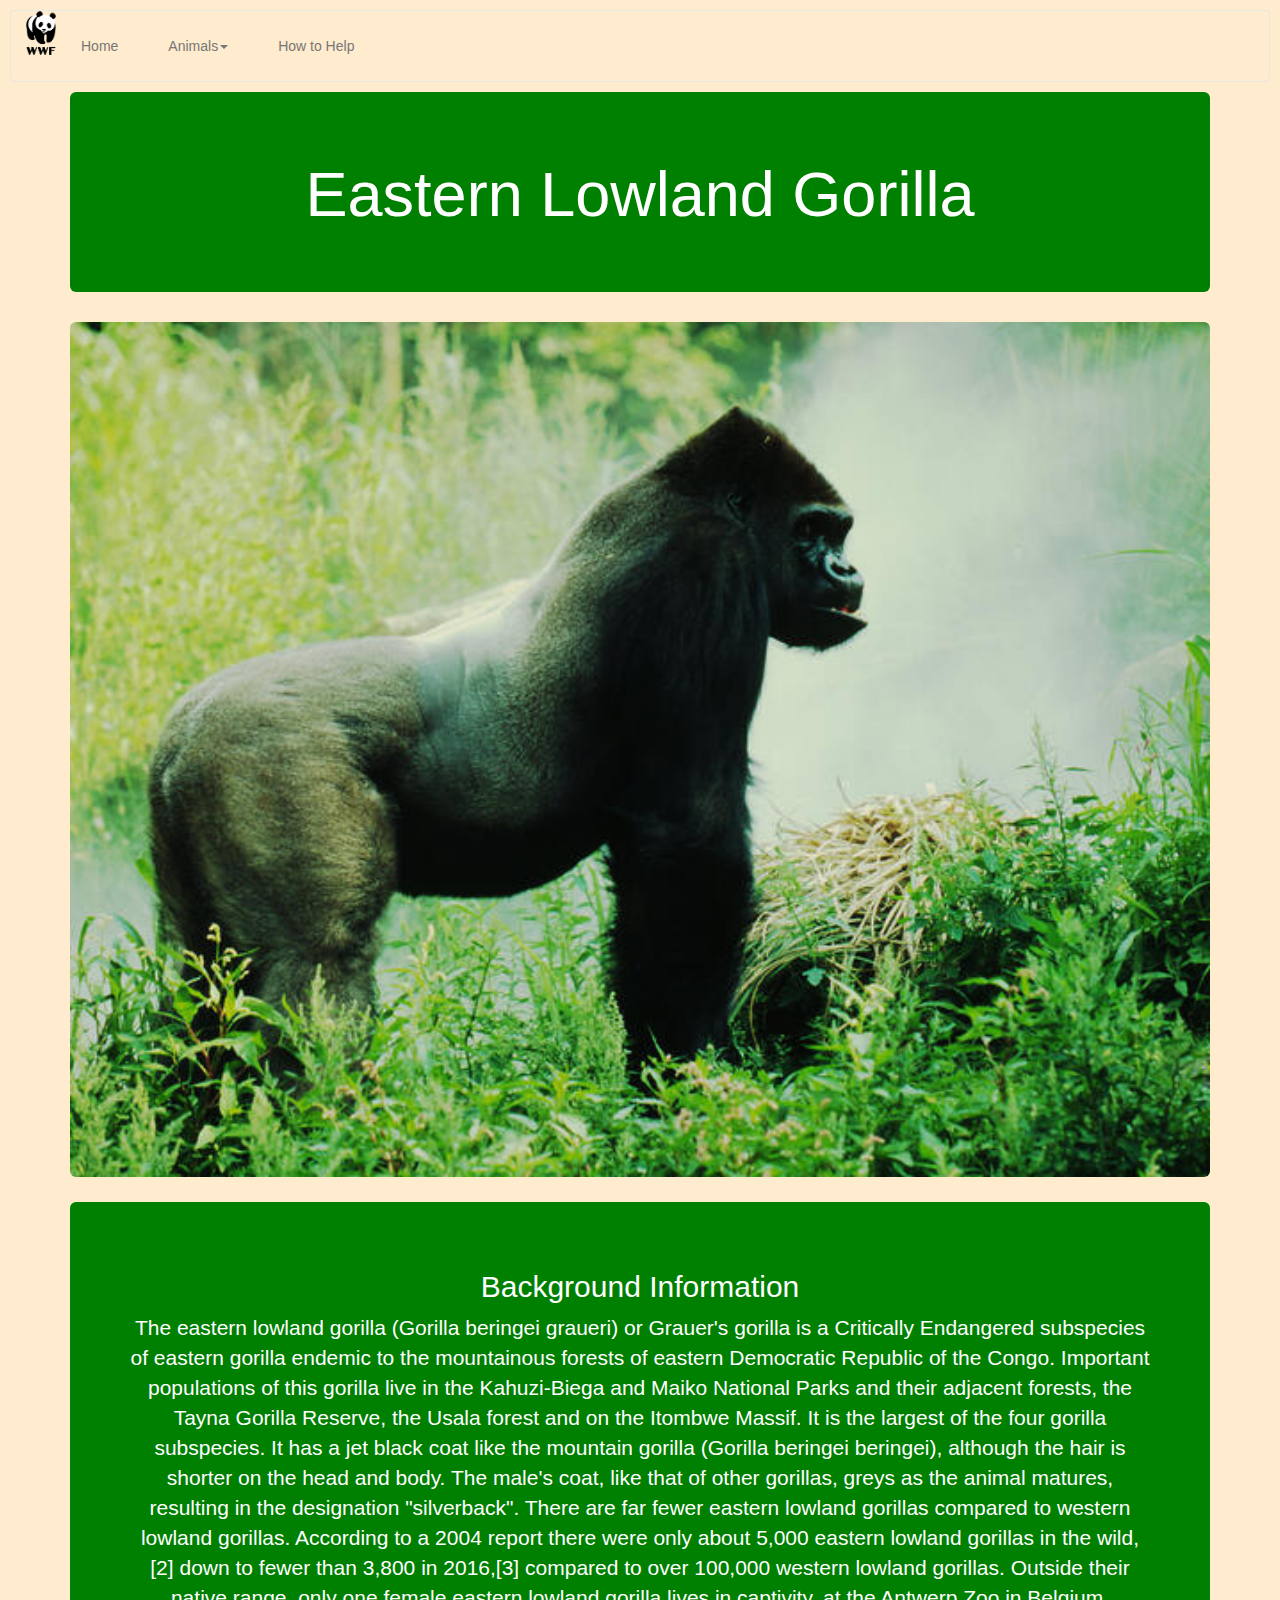
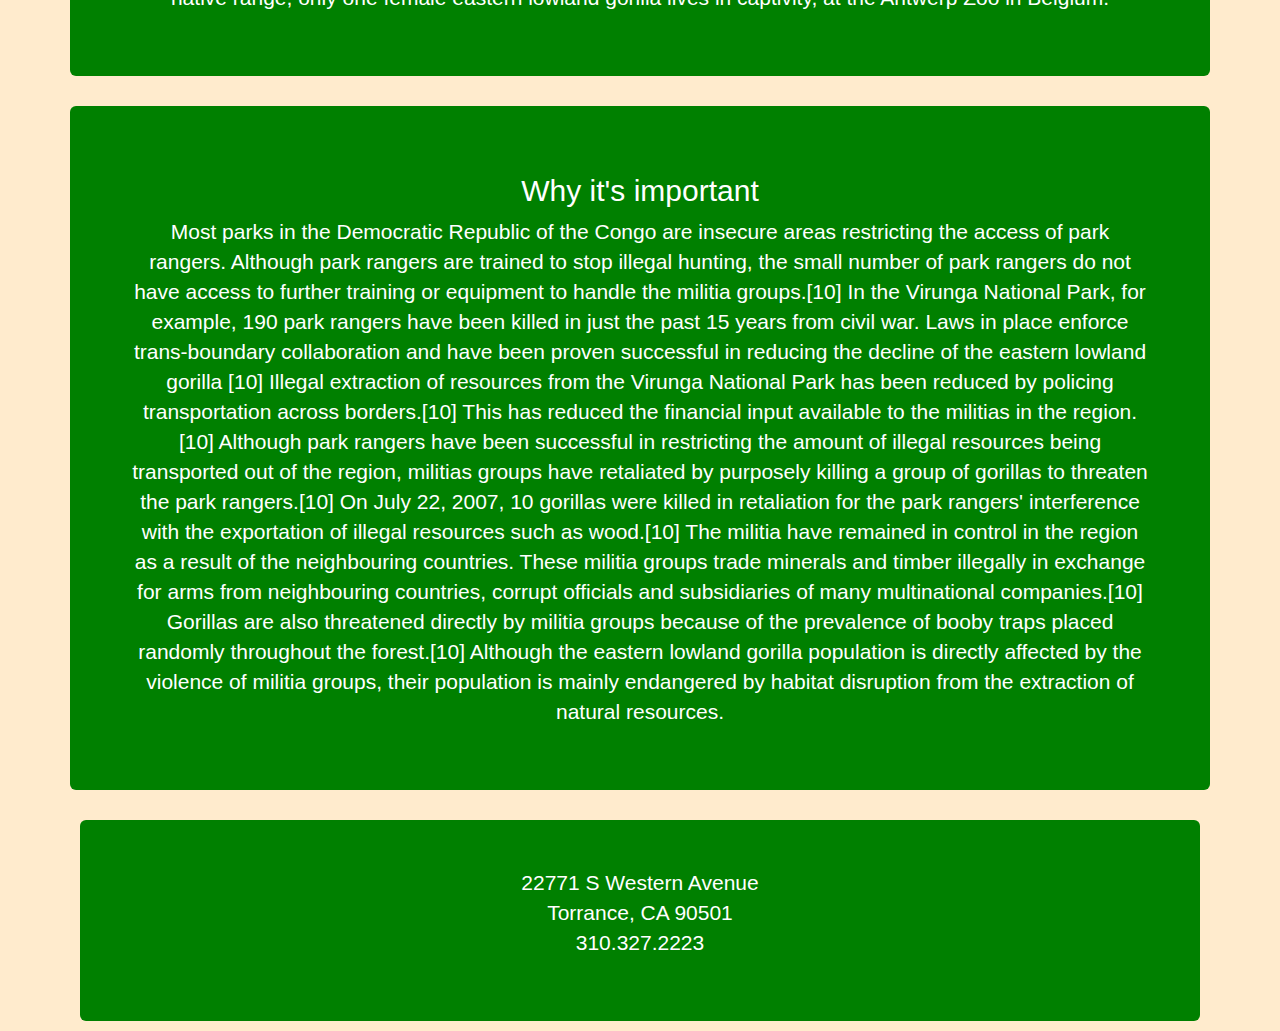
<file: easternLowlandGorilla.html>
<!DOCTYPE html>
<html>
<head>
	<!-- Latest compiled and minified CSS -->
	<link rel="stylesheet" href="https://maxcdn.bootstrapcdn.com/bootstrap/3.4.1/css/bootstrap.min.css">

	<!-- jQuery library -->
	<script src="https://ajax.googleapis.com/ajax/libs/jquery/3.5.1/jquery.min.js"></script>

	<!-- Latest compiled JavaScript -->
	<script src="https://maxcdn.bootstrapcdn.com/bootstrap/3.4.1/js/bootstrap.min.js"></script>
	<title>Animal</title>
	<link rel="stylesheet" type="text/css" href="style.css">
</head>
<body>
	<nav class="navbar navbar-default">
		<div class="container-fluid">
		    <div class="navbar-header">
		    	<img id="logo" src="images/logo.png">
		    </div>
		    <ul class="nav navbar-nav">
		      	<li><a href="index.html">Home</a></li>
		      	<li class="dropdown">
					<a class="dropdown-toggle" data-toggle="dropdown" href="#">Animals<span class="caret"></span>
					<ul class="dropdown-menu">
						<li><a href="africanForestElephant.html">African Forest Elephant</a></li>
					    <li><a href="amurLeopard.html">Amur Leopard</a></li>
					    <li><a href="blackRhino.html">Black Rhino</a></li>
					    <li><a href="borneanOrangutan.html">Bornean Orangutan</a></li>
					    <li><a href="crossRiverGorilla.html">Cross River Gorilla</a></li>
					    <li class="active"><a href="easternLowlandGorilla.html">Eastern Lowland Gorilla</a></li>
					    <li><a href="hawksbillTurtle.html">Hawksbill Turtle</a></li>
					    <li><a href="javanRhino.html">Javan Rhino</a></li>
					    <li><a href="orangutan.html">Orangutan</a></li>
					    <li><a href="saola.html">Saola</a></li>
					</ul>
					</a>
				</li>
	      	<li><a href="howToHelp.html">How to Help</a></li>
		</ul>
		</div>
	</nav>
	<div class="container">
		<div class="jumbotron homeJumbotron">
			<h1>Eastern Lowland Gorilla</h1>
			<p id="subtext"></p>
		</div>
		<img class="animal img-rounded" src="images/easternLowlandGorilla.jpg" alt="African Forest Elephant">
		<div class="jumbotron homeJumbotron">
			<h2>Background Information</h2>
			<p>The eastern lowland gorilla (Gorilla beringei graueri) or Grauer's gorilla is a Critically Endangered subspecies of eastern gorilla endemic to the mountainous forests of eastern Democratic Republic of the Congo. Important populations of this gorilla live in the Kahuzi-Biega and Maiko National Parks and their adjacent forests, the Tayna Gorilla Reserve, the Usala forest and on the Itombwe Massif.

			It is the largest of the four gorilla subspecies. It has a jet black coat like the mountain gorilla (Gorilla beringei beringei), although the hair is shorter on the head and body. The male's coat, like that of other gorillas, greys as the animal matures, resulting in the designation "silverback".

			There are far fewer eastern lowland gorillas compared to western lowland gorillas. According to a 2004 report there were only about 5,000 eastern lowland gorillas in the wild,[2] down to fewer than 3,800 in 2016,[3] compared to over 100,000 western lowland gorillas. Outside their native range, only one female eastern lowland gorilla lives in captivity, at the Antwerp Zoo in Belgium.</p>
		</div>
		<div class="jumbotron homeJumbotron">
			<h2>Why it's important</h2>
			<p>Most parks in the Democratic Republic of the Congo are insecure areas restricting the access of park rangers. Although park rangers are trained to stop illegal hunting, the small number of park rangers do not have access to further training or equipment to handle the militia groups.[10] In the Virunga National Park, for example, 190 park rangers have been killed in just the past 15 years from civil war. Laws in place enforce trans-boundary collaboration and have been proven successful in reducing the decline of the eastern lowland gorilla [10] Illegal extraction of resources from the Virunga National Park has been reduced by policing transportation across borders.[10] This has reduced the financial input available to the militias in the region.[10] Although park rangers have been successful in restricting the amount of illegal resources being transported out of the region, militias groups have retaliated by purposely killing a group of gorillas to threaten the park rangers.[10] On July 22, 2007, 10 gorillas were killed in retaliation for the park rangers' interference with the exportation of illegal resources such as wood.[10]

			The militia have remained in control in the region as a result of the neighbouring countries. These militia groups trade minerals and timber illegally in exchange for arms from neighbouring countries, corrupt officials and subsidiaries of many multinational companies.[10] Gorillas are also threatened directly by militia groups because of the prevalence of booby traps placed randomly throughout the forest.[10] Although the eastern lowland gorilla population is directly affected by the violence of militia groups, their population is mainly endangered by habitat disruption from the extraction of natural resources.</p>
		</div>
		<div class="jumbotron footer">
	    	<p>22771 S Western Avenue<br>Torrance, CA 90501<br>310.327.2223</p>
	    </div>
	</div>
</body>
</html>
</file>
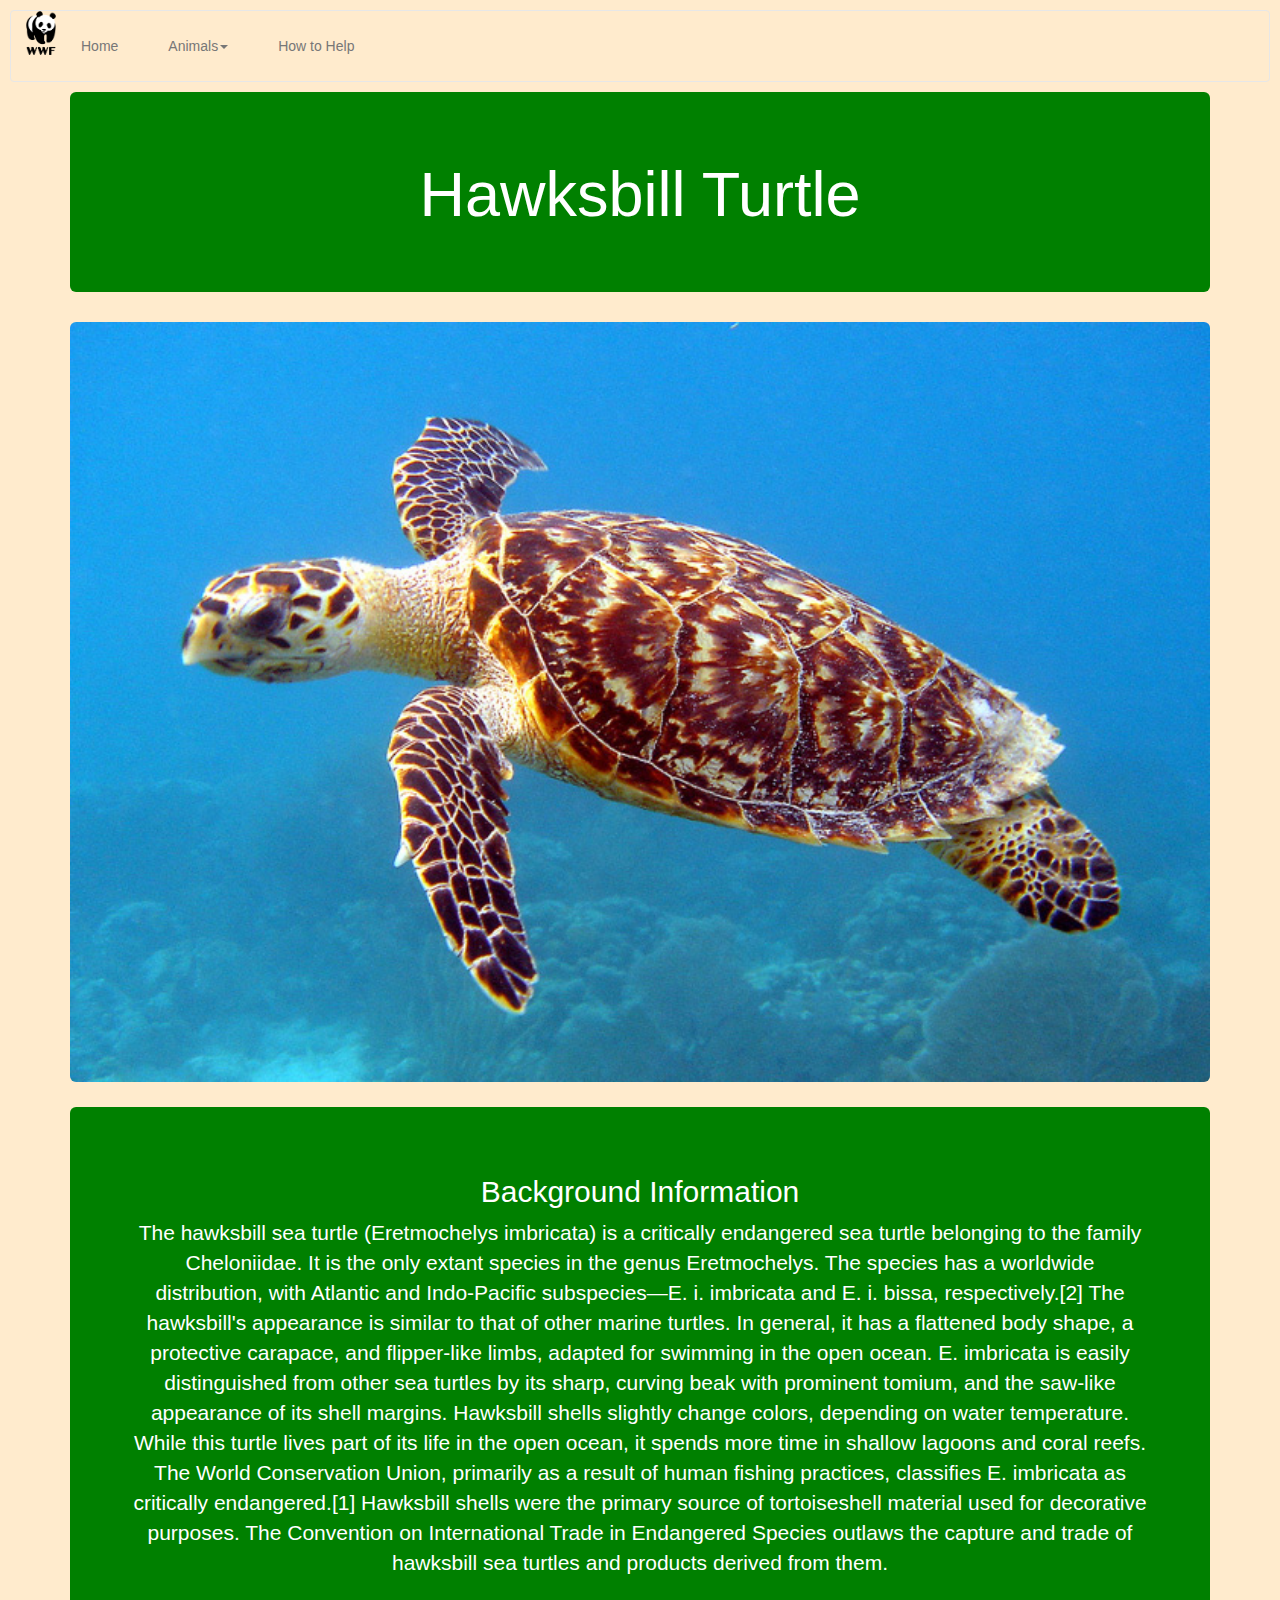
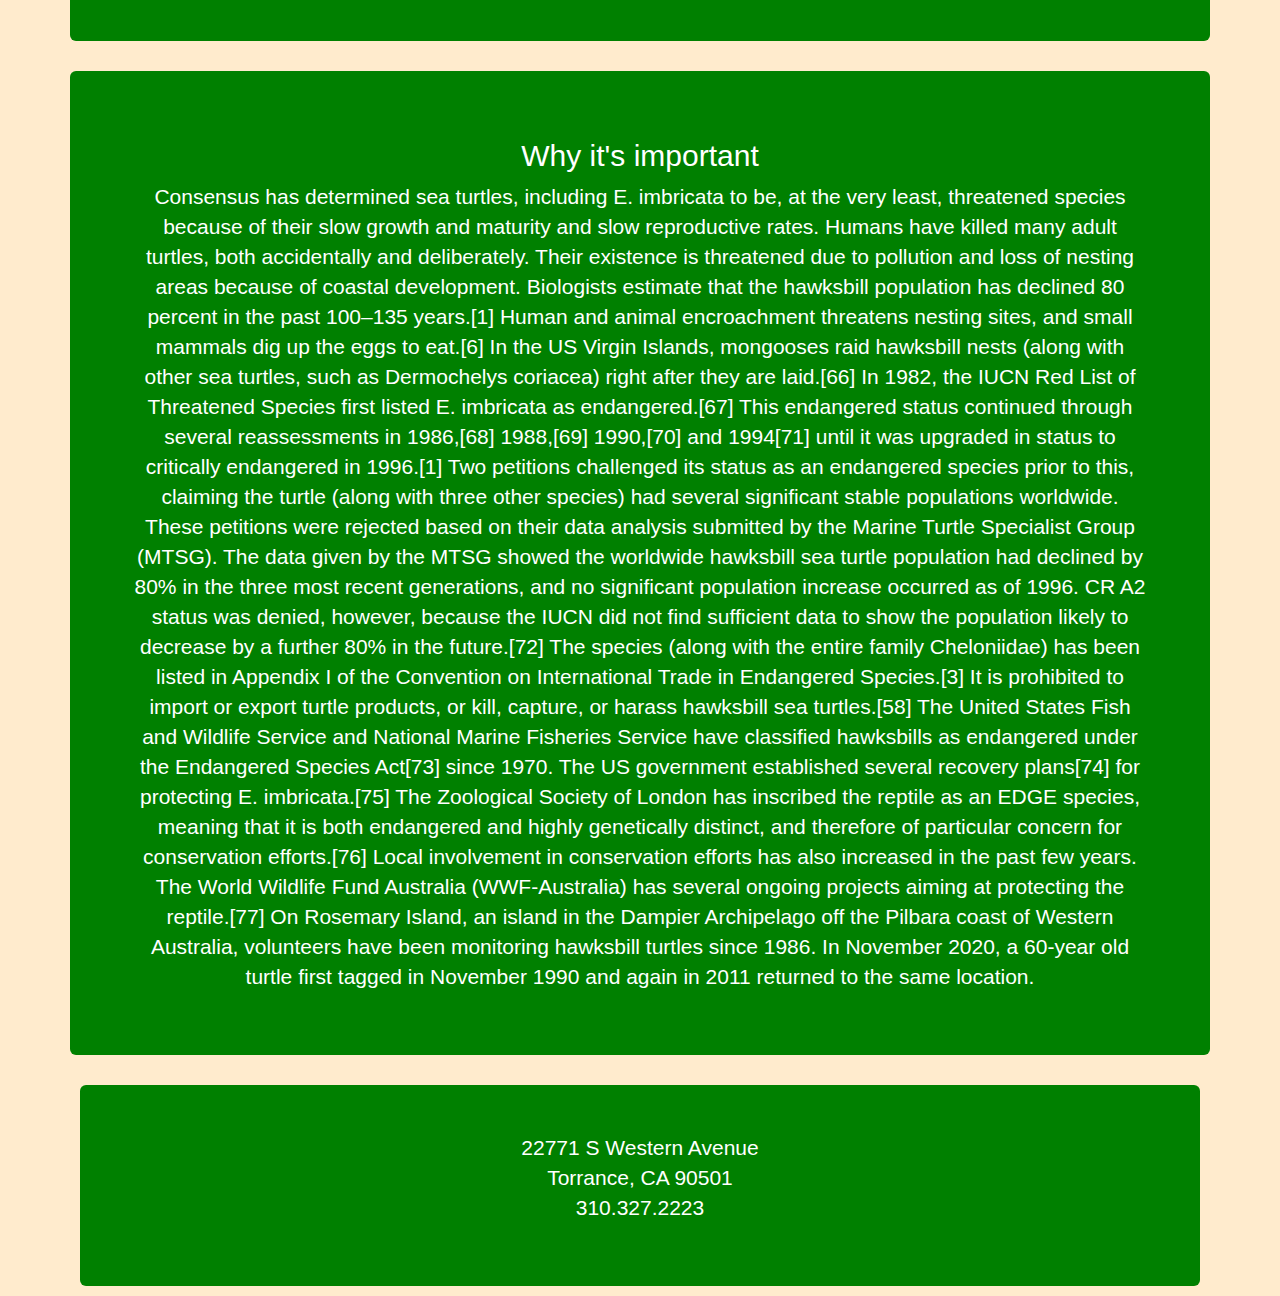
<file: hawksbillTurtle.html>
<!DOCTYPE html>
<html>
<head>
	<!-- Latest compiled and minified CSS -->
	<link rel="stylesheet" href="https://maxcdn.bootstrapcdn.com/bootstrap/3.4.1/css/bootstrap.min.css">

	<!-- jQuery library -->
	<script src="https://ajax.googleapis.com/ajax/libs/jquery/3.5.1/jquery.min.js"></script>

	<!-- Latest compiled JavaScript -->
	<script src="https://maxcdn.bootstrapcdn.com/bootstrap/3.4.1/js/bootstrap.min.js"></script>
	<title>Animal</title>
	<link rel="stylesheet" type="text/css" href="style.css">
</head>
<body>
	<nav class="navbar navbar-default">
		<div class="container-fluid">
		    <div class="navbar-header">
		    	<img id="logo" src="images/logo.png">
		    </div>
		    <ul class="nav navbar-nav">
		      	<li><a href="index.html">Home</a></li>
		      	<li class="dropdown">
					<a class="dropdown-toggle" data-toggle="dropdown" href="#">Animals<span class="caret"></span>
					<ul class="dropdown-menu">
						<li><a href="africanForestElephant.html">African Forest Elephant</a></li>
					    <li><a href="amurLeopard.html">Amur Leopard</a></li>
					    <li><a href="blackRhino.html">Black Rhino</a></li>
					    <li><a href="borneanOrangutan.html">Bornean Orangutan</a></li>
					    <li><a href="crossRiverGorilla.html">Cross River Gorilla</a></li>
					    <li><a href="easternLowlandGorilla.html">Eastern Lowland Gorilla</a></li>
					    <li class="active"><a href="hawksbillTurtle.html">Hawksbill Turtle</a></li>
					    <li><a href="javanRhino.html">Javan Rhino</a></li>
					    <li><a href="orangutan.html">Orangutan</a></li>
					    <li><a href="saola.html">Saola</a></li>
					</ul>
					</a>
				</li>
	      	<li><a href="howToHelp.html">How to Help</a></li>
		</ul>
		</div>
	</nav>
	<div class="container">
		<div class="jumbotron homeJumbotron">
			<h1>Hawksbill Turtle</h1>
			<p id="subtext"></p>
		</div>
		<img class="animal img-rounded" src="images/hawksbillTurtle.jpg" alt="African Forest Elephant">
		<div class="jumbotron homeJumbotron">
			<h2>Background Information</h2>
			<p>The hawksbill sea turtle (Eretmochelys imbricata) is a critically endangered sea turtle belonging to the family Cheloniidae. It is the only extant species in the genus Eretmochelys. The species has a worldwide distribution, with Atlantic and Indo-Pacific subspecies—E. i. imbricata and E. i. bissa, respectively.[2]

				The hawksbill's appearance is similar to that of other marine turtles. In general, it has a flattened body shape, a protective carapace, and flipper-like limbs, adapted for swimming in the open ocean. E. imbricata is easily distinguished from other sea turtles by its sharp, curving beak with prominent tomium, and the saw-like appearance of its shell margins. Hawksbill shells slightly change colors, depending on water temperature. While this turtle lives part of its life in the open ocean, it spends more time in shallow lagoons and coral reefs. The World Conservation Union, primarily as a result of human fishing practices, classifies E. imbricata as critically endangered.[1] Hawksbill shells were the primary source of tortoiseshell material used for decorative purposes. The Convention on International Trade in Endangered Species outlaws the capture and trade of hawksbill sea turtles and products derived from them.</p>
		</div>
		<div class="jumbotron homeJumbotron">
			<h2>Why it's important</h2>
			<p>Consensus has determined sea turtles, including E. imbricata to be, at the very least, threatened species because of their slow growth and maturity and slow reproductive rates. Humans have killed many adult turtles, both accidentally and deliberately. Their existence is threatened due to pollution and loss of nesting areas because of coastal development. Biologists estimate that the hawksbill population has declined 80 percent in the past 100–135 years.[1] Human and animal encroachment threatens nesting sites, and small mammals dig up the eggs to eat.[6] In the US Virgin Islands, mongooses raid hawksbill nests (along with other sea turtles, such as Dermochelys coriacea) right after they are laid.[66]

				In 1982, the IUCN Red List of Threatened Species first listed E. imbricata as endangered.[67] This endangered status continued through several reassessments in 1986,[68] 1988,[69] 1990,[70] and 1994[71] until it was upgraded in status to critically endangered in 1996.[1] Two petitions challenged its status as an endangered species prior to this, claiming the turtle (along with three other species) had several significant stable populations worldwide. These petitions were rejected based on their data analysis submitted by the Marine Turtle Specialist Group (MTSG). The data given by the MTSG showed the worldwide hawksbill sea turtle population had declined by 80% in the three most recent generations, and no significant population increase occurred as of 1996. CR A2 status was denied, however, because the IUCN did not find sufficient data to show the population likely to decrease by a further 80% in the future.[72]
				
				The species (along with the entire family Cheloniidae) has been listed in Appendix I of the Convention on International Trade in Endangered Species.[3] It is prohibited to import or export turtle products, or kill, capture, or harass hawksbill sea turtles.[58]
				
				The United States Fish and Wildlife Service and National Marine Fisheries Service have classified hawksbills as endangered under the Endangered Species Act[73] since 1970. The US government established several recovery plans[74] for protecting E. imbricata.[75]
				
				The Zoological Society of London has inscribed the reptile as an EDGE species, meaning that it is both endangered and highly genetically distinct, and therefore of particular concern for conservation efforts.[76]
				
				Local involvement in conservation efforts has also increased in the past few years. The World Wildlife Fund Australia (WWF-Australia) has several ongoing projects aiming at protecting the reptile.[77]
				
				On Rosemary Island, an island in the Dampier Archipelago off the Pilbara coast of Western Australia, volunteers have been monitoring hawksbill turtles since 1986. In November 2020, a 60-year old turtle first tagged in November 1990 and again in 2011 returned to the same location.</p>
		</div>
		<div class="jumbotron footer">
	    	<p>22771 S Western Avenue<br>Torrance, CA 90501<br>310.327.2223</p>
	    </div>
	</div>
</body>
</html>
</file>
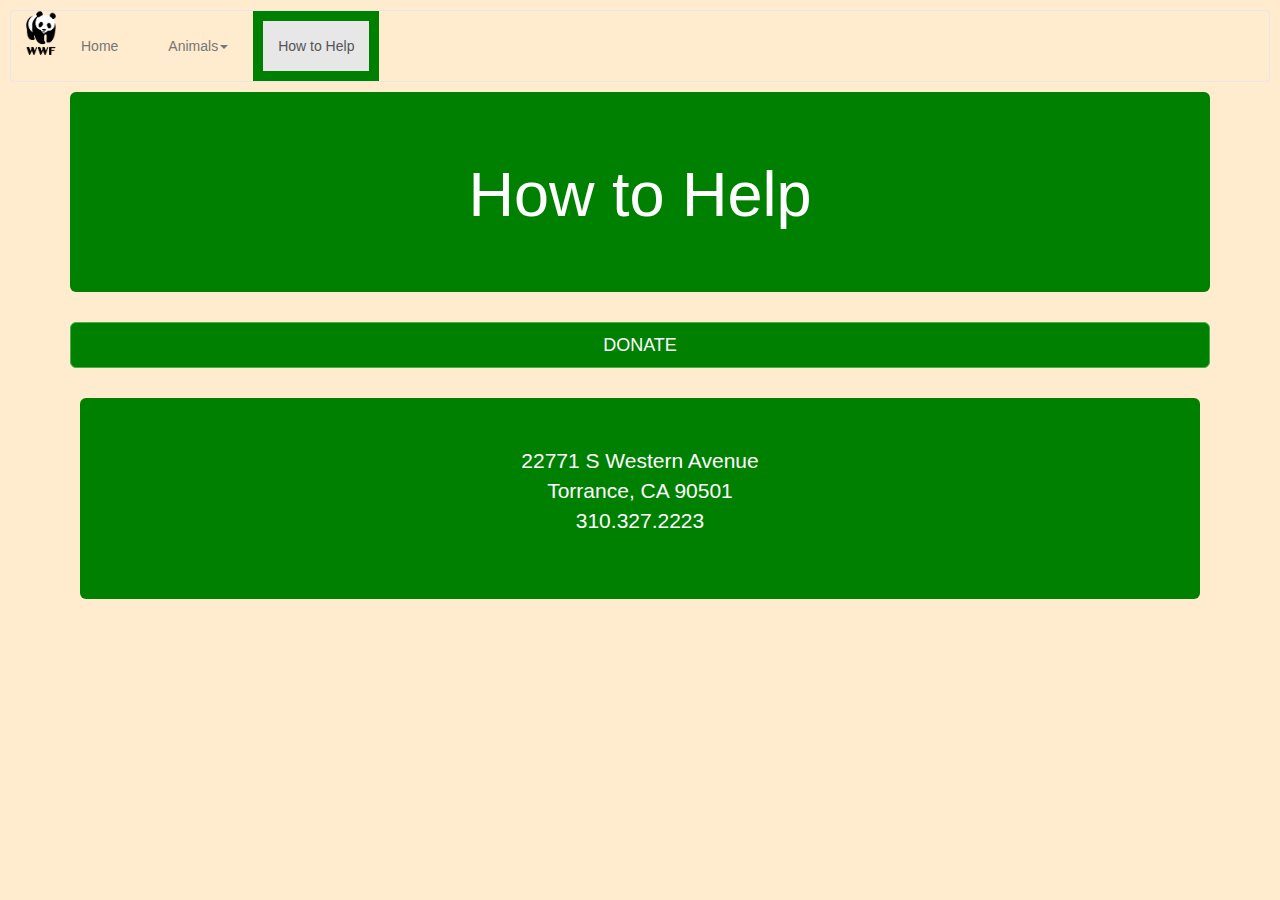
<file: howToHelp.html>
<!DOCTYPE html>
<html>
<head>
	<!-- Latest compiled and minified CSS -->
	<link rel="stylesheet" href="https://maxcdn.bootstrapcdn.com/bootstrap/3.4.1/css/bootstrap.min.css">

	<!-- jQuery library -->
	<script src="https://ajax.googleapis.com/ajax/libs/jquery/3.5.1/jquery.min.js"></script>

	<!-- Latest compiled JavaScript -->
	<script src="https://maxcdn.bootstrapcdn.com/bootstrap/3.4.1/js/bootstrap.min.js"></script>
	<title>Animal</title>
	<link rel="stylesheet" type="text/css" href="style.css">
</head>
<body>
	<nav class="navbar navbar-default">
		<div class="container-fluid">
		    <div class="navbar-header">
		    	<img id="logo" src="images/logo.png">
		    </div>
		    <ul class="nav navbar-nav">
		      	<li><a href="index.html">Home</a></li>
		      	<li class="dropdown">
					<a class="dropdown-toggle" data-toggle="dropdown" href="#">Animals<span class="caret"></span>
					<ul class="dropdown-menu">
						<li><a href="africanForestElephant.html">African Forest Elephant</a></li>
					    <li><a href="amurLeopard.html">Amur Leopard</a></li>
					    <li><a href="blackRhino.html">Black Rhino</a></li>
					    <li><a href="borneanOrangutan.html">Bornean Orangutan</a></li>
					    <li><a href="crossRiverGorilla.html">Cross River Gorilla</a></li>
					    <li><a href="easternLowlandGorilla.html">Eastern Lowland Gorilla</a></li>
					    <li><a href="hawksbillTurtle.html">Hawksbill Turtle</a></li>
					    <li><a href="javanRhino.html">Javan Rhino</a></li>
					    <li><a href="orangutan.html">Orangutan</a></li>
					    <li><a href="saola.html">Saola</a></li>
					</ul>
					</a>
				</li>
	      	<li class="active"><a href="howToHelp.html">How to Help</a></li>
		</ul>
		</div>
	</nav>
	<div class="container">
		<div class="jumbotron homeJumbotron">
			<h1>How to Help</h1>
			<p id="subtext"></p>
		</div>
        <a href="https://support.worldwildlife.org/site/Donation2?df_id=16636&16636.donation=form1&s_src=AWE2206OQ18299A05884CX&_ga=2.255133323.200824798.1639374898-1858797308.1639374898" type="button" class="btn btn-success btn-lg btn-block">DONATE</a>
		<div class="jumbotron footer">
	    	<p>22771 S Western Avenue<br>Torrance, CA 90501<br>310.327.2223</p>
	    </div>
	</div>
</body>
</html>
</file>
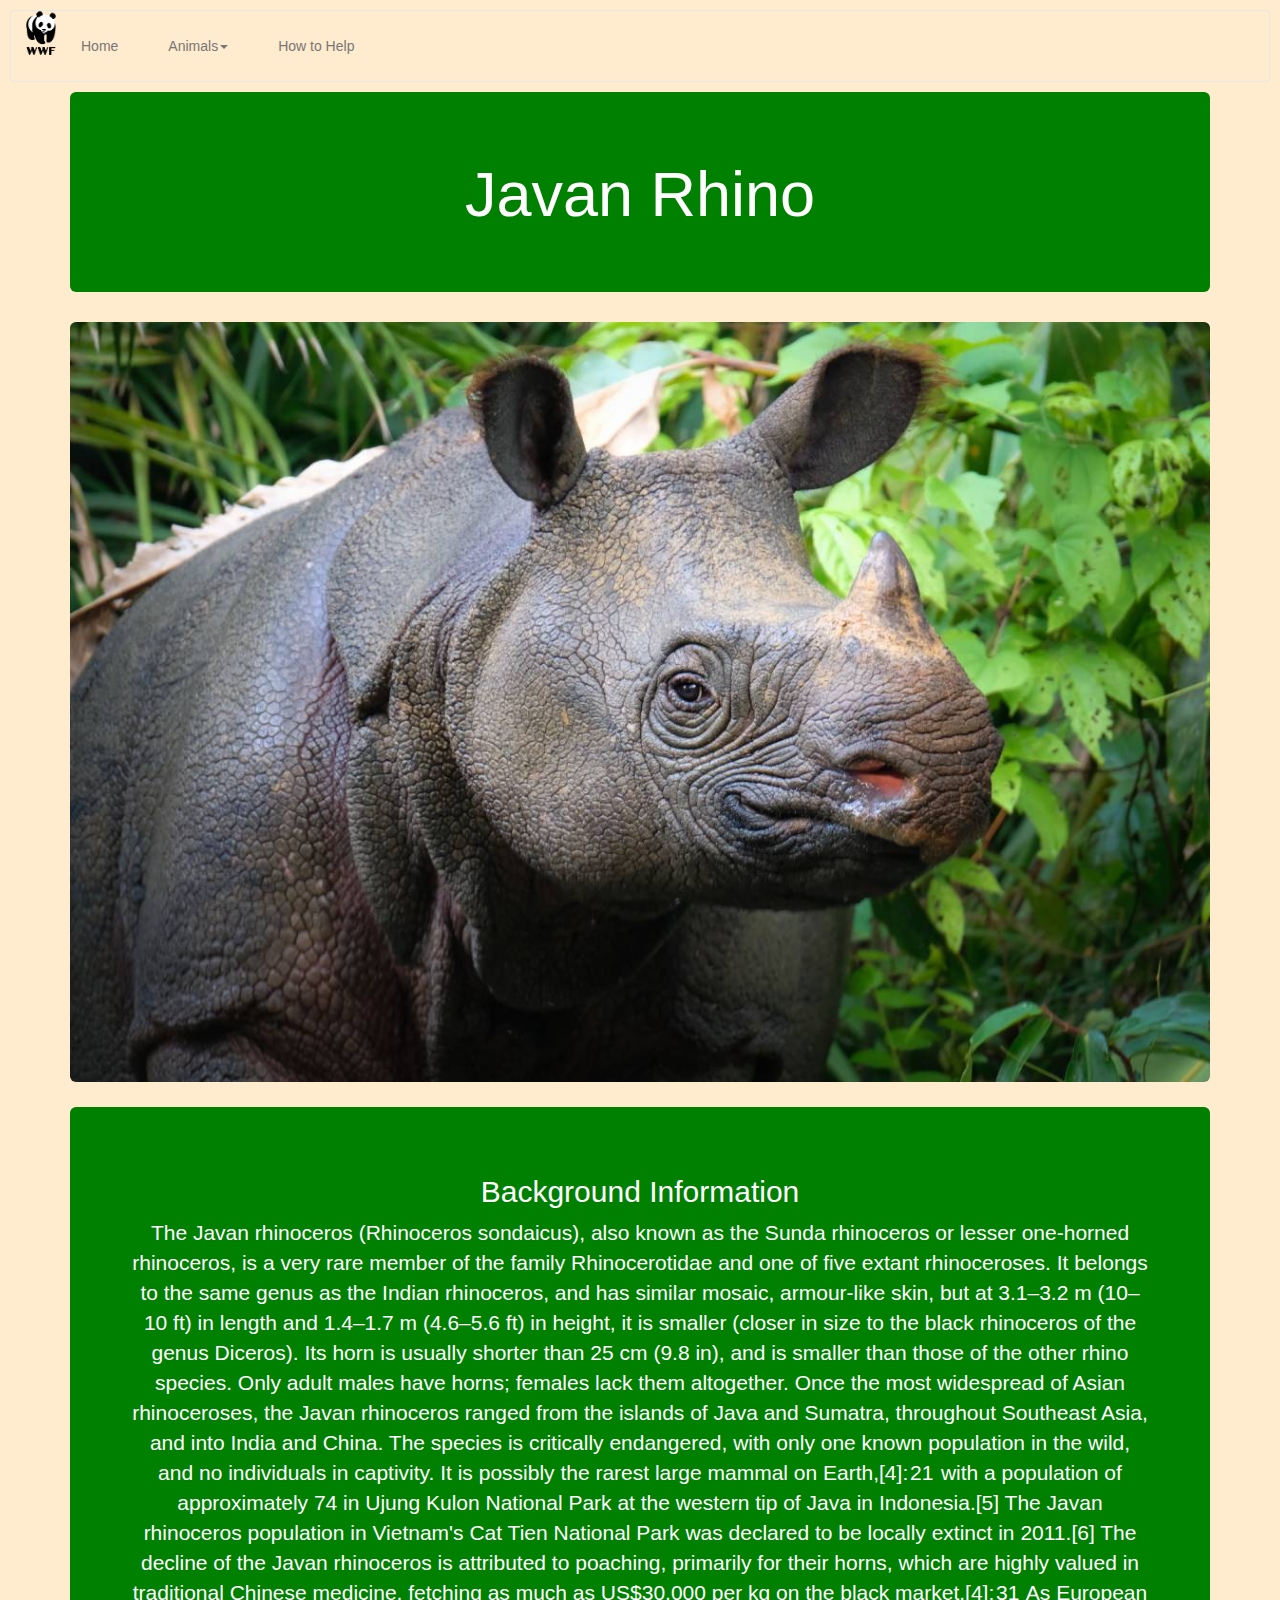
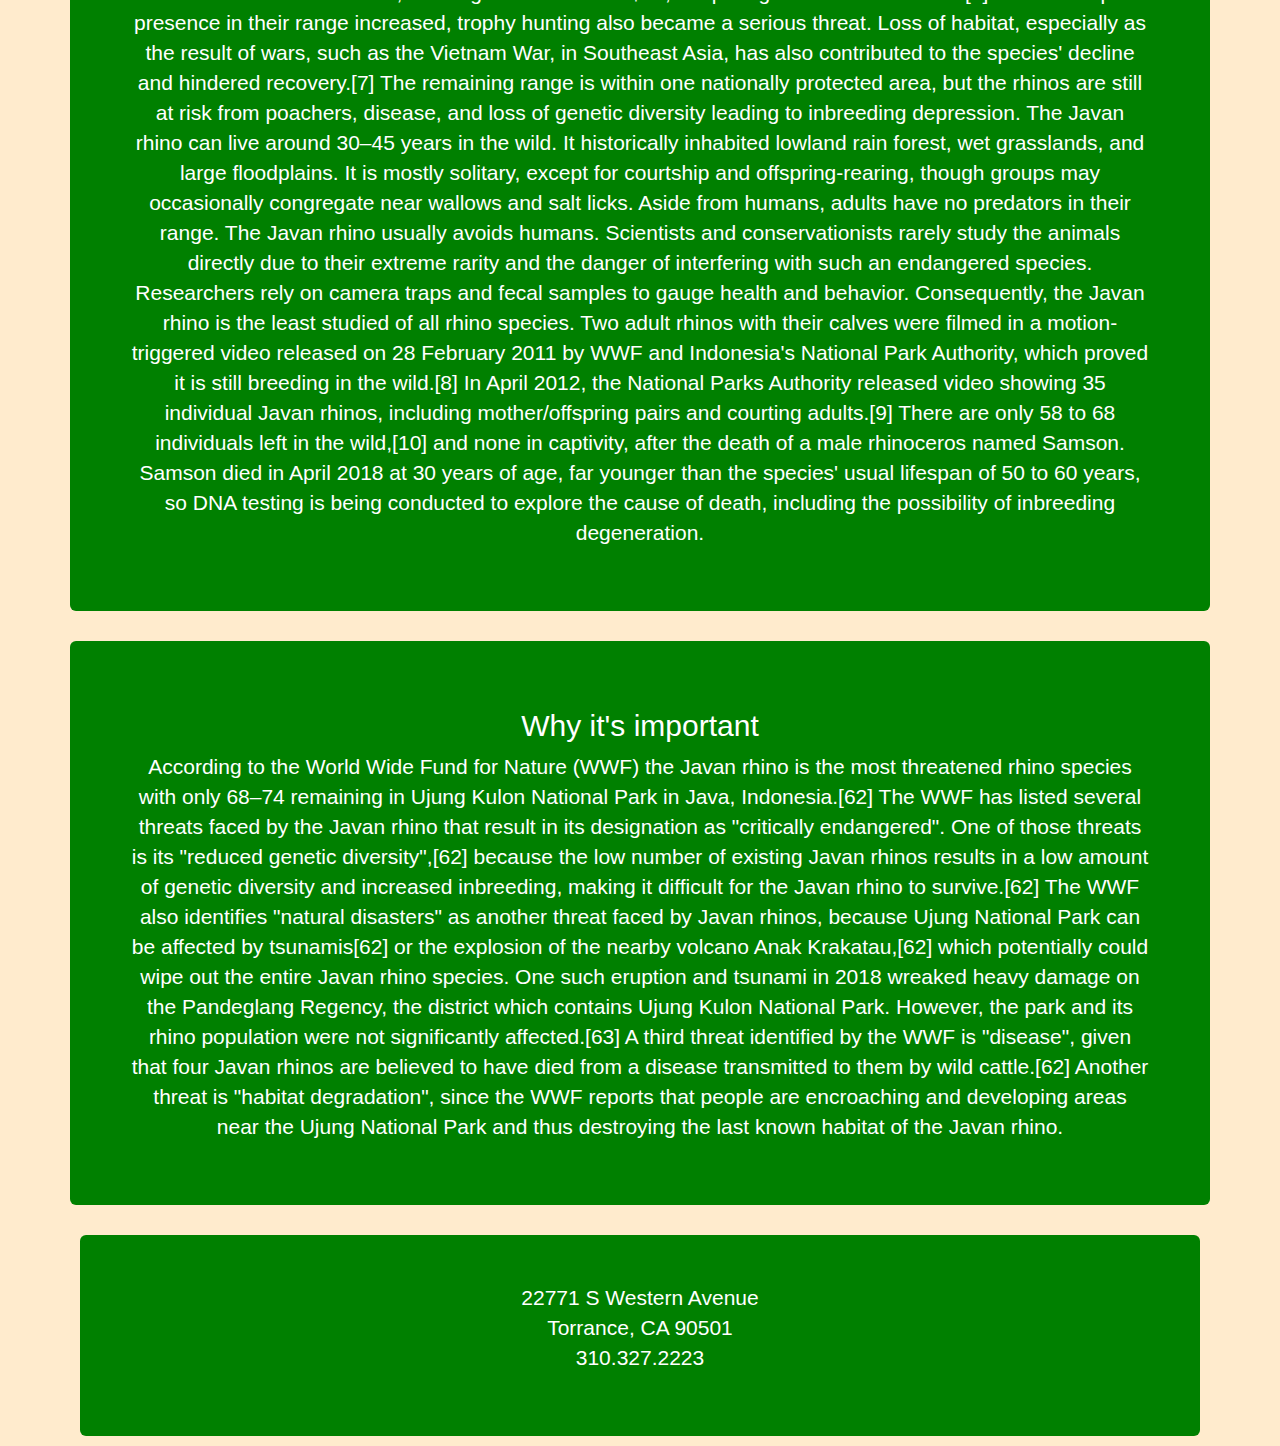
<file: javanRhino.html>
<!DOCTYPE html>
<html>
<head>
	<!-- Latest compiled and minified CSS -->
	<link rel="stylesheet" href="https://maxcdn.bootstrapcdn.com/bootstrap/3.4.1/css/bootstrap.min.css">

	<!-- jQuery library -->
	<script src="https://ajax.googleapis.com/ajax/libs/jquery/3.5.1/jquery.min.js"></script>

	<!-- Latest compiled JavaScript -->
	<script src="https://maxcdn.bootstrapcdn.com/bootstrap/3.4.1/js/bootstrap.min.js"></script>
	<title>Animal</title>
	<link rel="stylesheet" type="text/css" href="style.css">
</head>
<body>
	<nav class="navbar navbar-default">
		<div class="container-fluid">
		    <div class="navbar-header">
		    	<img id="logo" src="images/logo.png">
		    </div>
		    <ul class="nav navbar-nav">
		      	<li><a href="index.html">Home</a></li>
		      	<li class="dropdown">
					<a class="dropdown-toggle" data-toggle="dropdown" href="#">Animals<span class="caret"></span>
					<ul class="dropdown-menu">
						<li><a href="africanForestElephant.html">African Forest Elephant</a></li>
					    <li><a href="amurLeopard.html">Amur Leopard</a></li>
					    <li><a href="blackRhino.html">Black Rhino</a></li>
					    <li><a href="borneanOrangutan.html">Bornean Orangutan</a></li>
					    <li><a href="crossRiverGorilla.html">Cross River Gorilla</a></li>
					    <li><a href="easternLowlandGorilla.html">Eastern Lowland Gorilla</a></li>
					    <li><a href="hawksbillTurtle.html">Hawksbill Turtle</a></li>
					    <li class="active"><a href="javanRhino.html">Javan Rhino</a></li>
					    <li><a href="orangutan.html">Orangutan</a></li>
					    <li><a href="saola.html">Saola</a></li>
					</ul>
					</a>
				</li>
	      	<li><a href="howToHelp.html">How to Help</a></li>
		</ul>
		</div>
	</nav>
	<div class="container">
		<div class="jumbotron homeJumbotron">
			<h1>Javan Rhino</h1>
			<p id="subtext"></p>
		</div>
		<img class="animal img-rounded" src="images/javanRhino.jpeg" alt="African Forest Elephant">
		<div class="jumbotron homeJumbotron">
			<h2>Background Information</h2>
			<p>The Javan rhinoceros (Rhinoceros sondaicus), also known as the Sunda rhinoceros or lesser one-horned rhinoceros, is a very rare member of the family Rhinocerotidae and one of five extant rhinoceroses. It belongs to the same genus as the Indian rhinoceros, and has similar mosaic, armour-like skin, but at 3.1–3.2 m (10–10 ft) in length and 1.4–1.7 m (4.6–5.6 ft) in height, it is smaller (closer in size to the black rhinoceros of the genus Diceros). Its horn is usually shorter than 25 cm (9.8 in), and is smaller than those of the other rhino species. Only adult males have horns; females lack them altogether.

				Once the most widespread of Asian rhinoceroses, the Javan rhinoceros ranged from the islands of Java and Sumatra, throughout Southeast Asia, and into India and China. The species is critically endangered, with only one known population in the wild, and no individuals in captivity. It is possibly the rarest large mammal on Earth,[4]: 21  with a population of approximately 74 in Ujung Kulon National Park at the western tip of Java in Indonesia.[5] The Javan rhinoceros population in Vietnam's Cat Tien National Park was declared to be locally extinct in 2011.[6] The decline of the Javan rhinoceros is attributed to poaching, primarily for their horns, which are highly valued in traditional Chinese medicine, fetching as much as US$30,000 per kg on the black market.[4]: 31  As European presence in their range increased, trophy hunting also became a serious threat. Loss of habitat, especially as the result of wars, such as the Vietnam War, in Southeast Asia, has also contributed to the species' decline and hindered recovery.[7] The remaining range is within one nationally protected area, but the rhinos are still at risk from poachers, disease, and loss of genetic diversity leading to inbreeding depression.
				
				The Javan rhino can live around 30–45 years in the wild. It historically inhabited lowland rain forest, wet grasslands, and large floodplains. It is mostly solitary, except for courtship and offspring-rearing, though groups may occasionally congregate near wallows and salt licks. Aside from humans, adults have no predators in their range. The Javan rhino usually avoids humans. Scientists and conservationists rarely study the animals directly due to their extreme rarity and the danger of interfering with such an endangered species. Researchers rely on camera traps and fecal samples to gauge health and behavior. Consequently, the Javan rhino is the least studied of all rhino species. Two adult rhinos with their calves were filmed in a motion-triggered video released on 28 February 2011 by WWF and Indonesia's National Park Authority, which proved it is still breeding in the wild.[8] In April 2012, the National Parks Authority released video showing 35 individual Javan rhinos, including mother/offspring pairs and courting adults.[9] There are only 58 to 68 individuals left in the wild,[10] and none in captivity, after the death of a male rhinoceros named Samson. Samson died in April 2018 at 30 years of age, far younger than the species' usual lifespan of 50 to 60 years, so DNA testing is being conducted to explore the cause of death, including the possibility of inbreeding degeneration.</p>
		</div>
		<div class="jumbotron homeJumbotron">
			<h2>Why it's important</h2>
			<p>According to the World Wide Fund for Nature (WWF) the Javan rhino is the most threatened rhino species with only 68–74 remaining in Ujung Kulon National Park in Java, Indonesia.[62] The WWF has listed several threats faced by the Javan rhino that result in its designation as "critically endangered". One of those threats is its "reduced genetic diversity",[62] because the low number of existing Javan rhinos results in a low amount of genetic diversity and increased inbreeding, making it difficult for the Javan rhino to survive.[62] The WWF also identifies "natural disasters" as another threat faced by Javan rhinos, because Ujung National Park can be affected by tsunamis[62] or the explosion of the nearby volcano Anak Krakatau,[62] which potentially could wipe out the entire Javan rhino species. One such eruption and tsunami in 2018 wreaked heavy damage on the Pandeglang Regency, the district which contains Ujung Kulon National Park. However, the park and its rhino population were not significantly affected.[63] A third threat identified by the WWF is "disease", given that four Javan rhinos are believed to have died from a disease transmitted to them by wild cattle.[62] Another threat is "habitat degradation", since the WWF reports that people are encroaching and developing areas near the Ujung National Park and thus destroying the last known habitat of the Javan rhino.</p>
		</div>
		<div class="jumbotron footer">
	    	<p>22771 S Western Avenue<br>Torrance, CA 90501<br>310.327.2223</p>
	    </div>
	</div>
</body>
</html>
</file>
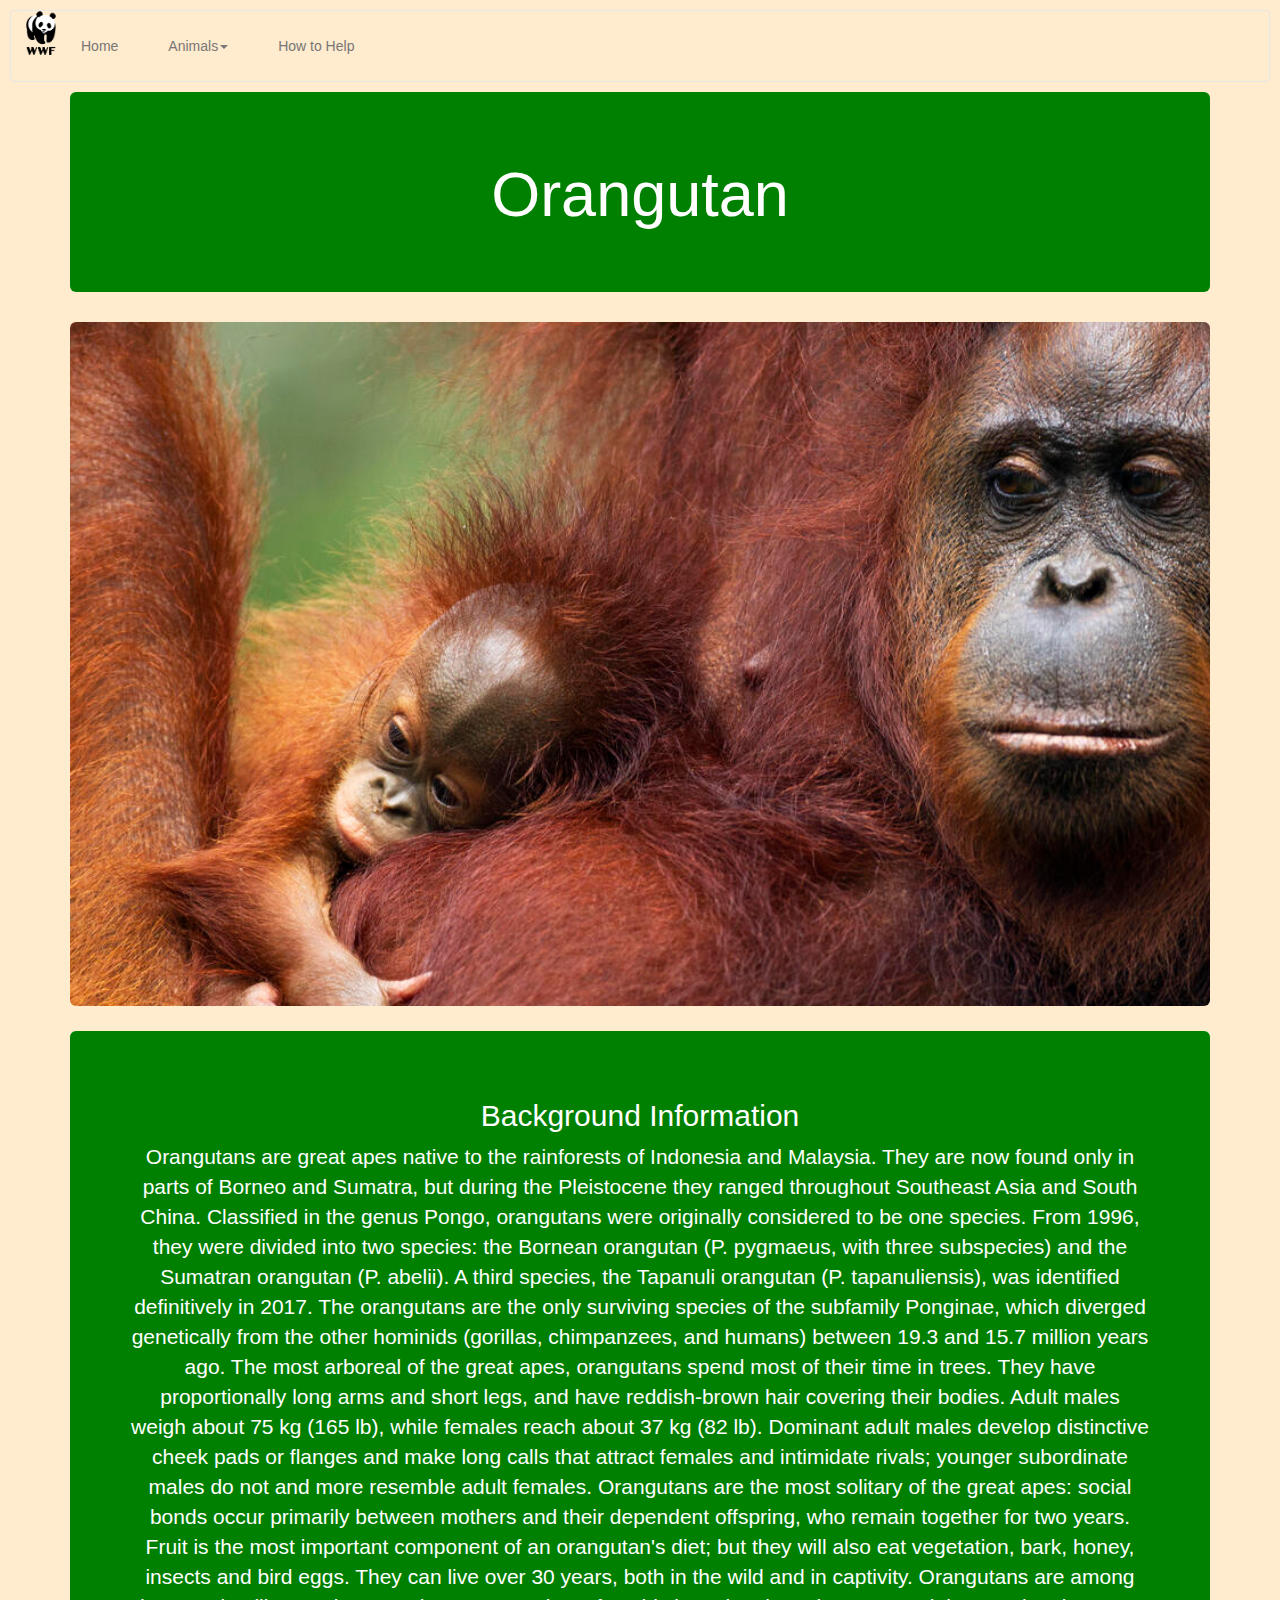
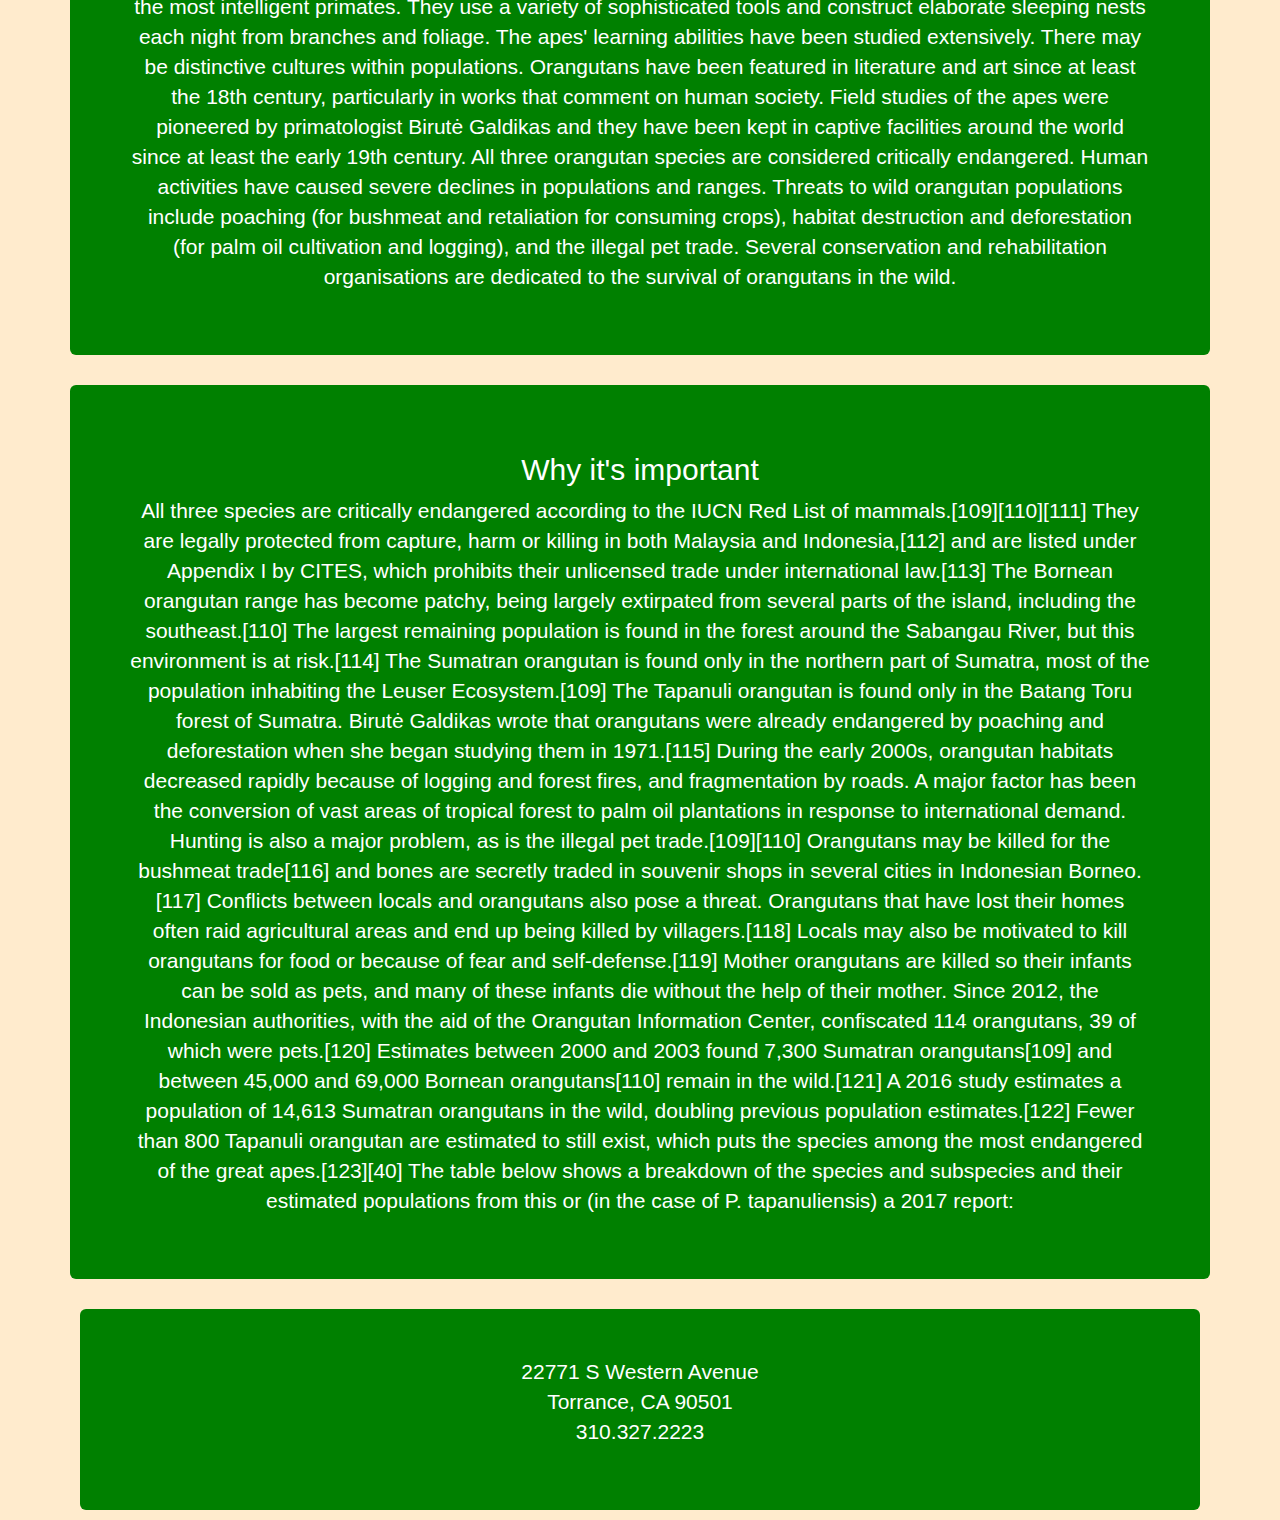
<file: orangutan.html>
<!DOCTYPE html>
<html>
<head>
	<!-- Latest compiled and minified CSS -->
	<link rel="stylesheet" href="https://maxcdn.bootstrapcdn.com/bootstrap/3.4.1/css/bootstrap.min.css">

	<!-- jQuery library -->
	<script src="https://ajax.googleapis.com/ajax/libs/jquery/3.5.1/jquery.min.js"></script>

	<!-- Latest compiled JavaScript -->
	<script src="https://maxcdn.bootstrapcdn.com/bootstrap/3.4.1/js/bootstrap.min.js"></script>
	<title>Animal</title>
	<link rel="stylesheet" type="text/css" href="style.css">
</head>
<body>
	<nav class="navbar navbar-default">
		<div class="container-fluid">
		    <div class="navbar-header">
		    	<img id="logo" src="images/logo.png">
		    </div>
		    <ul class="nav navbar-nav">
		      	<li><a href="index.html">Home</a></li>
		      	<li class="dropdown">
					<a class="dropdown-toggle" data-toggle="dropdown" href="#">Animals<span class="caret"></span>
					<ul class="dropdown-menu">
						<li><a href="africanForestElephant.html">African Forest Elephant</a></li>
					    <li><a href="amurLeopard.html">Amur Leopard</a></li>
					    <li><a href="blackRhino.html">Black Rhino</a></li>
					    <li><a href="borneanOrangutan.html">Bornean Orangutan</a></li>
					    <li><a href="crossRiverGorilla.html">Cross River Gorilla</a></li>
					    <li><a href="easternLowlandGorilla.html">Eastern Lowland Gorilla</a></li>
					    <li><a href="hawksbillTurtle.html">Hawksbill Turtle</a></li>
					    <li><a href="javanRhino.html">Javan Rhino</a></li>
					    <li class="active"><a href="orangutan.html">Orangutan</a></li>
					    <li><a href="saola.html">Saola</a></li>
					</ul>
					</a>
				</li>
	      	<li><a href="howToHelp.html">How to Help</a></li>
		</ul>
		</div>
	</nav>
	<div class="container">
		<div class="jumbotron homeJumbotron">
			<h1>Orangutan</h1>
			<p id="subtext"></p>
		</div>
		<img class="animal img-rounded" src="images/orangutan.jpg" alt="African Forest Elephant">
		<div class="jumbotron homeJumbotron">
			<h2>Background Information</h2>
			<p>Orangutans are great apes native to the rainforests of Indonesia and Malaysia. They are now found only in parts of Borneo and Sumatra, but during the Pleistocene they ranged throughout Southeast Asia and South China. Classified in the genus Pongo, orangutans were originally considered to be one species. From 1996, they were divided into two species: the Bornean orangutan (P. pygmaeus, with three subspecies) and the Sumatran orangutan (P. abelii). A third species, the Tapanuli orangutan (P. tapanuliensis), was identified definitively in 2017. The orangutans are the only surviving species of the subfamily Ponginae, which diverged genetically from the other hominids (gorillas, chimpanzees, and humans) between 19.3 and 15.7 million years ago.

				The most arboreal of the great apes, orangutans spend most of their time in trees. They have proportionally long arms and short legs, and have reddish-brown hair covering their bodies. Adult males weigh about 75 kg (165 lb), while females reach about 37 kg (82 lb). Dominant adult males develop distinctive cheek pads or flanges and make long calls that attract females and intimidate rivals; younger subordinate males do not and more resemble adult females. Orangutans are the most solitary of the great apes: social bonds occur primarily between mothers and their dependent offspring, who remain together for two years. Fruit is the most important component of an orangutan's diet; but they will also eat vegetation, bark, honey, insects and bird eggs. They can live over 30 years, both in the wild and in captivity.
				
				Orangutans are among the most intelligent primates. They use a variety of sophisticated tools and construct elaborate sleeping nests each night from branches and foliage. The apes' learning abilities have been studied extensively. There may be distinctive cultures within populations. Orangutans have been featured in literature and art since at least the 18th century, particularly in works that comment on human society. Field studies of the apes were pioneered by primatologist Birutė Galdikas and they have been kept in captive facilities around the world since at least the early 19th century.
				
				All three orangutan species are considered critically endangered. Human activities have caused severe declines in populations and ranges. Threats to wild orangutan populations include poaching (for bushmeat and retaliation for consuming crops), habitat destruction and deforestation (for palm oil cultivation and logging), and the illegal pet trade. Several conservation and rehabilitation organisations are dedicated to the survival of orangutans in the wild.</p>
		</div>
		<div class="jumbotron homeJumbotron">
			<h2>Why it's important</h2>
			<p>All three species are critically endangered according to the IUCN Red List of mammals.[109][110][111] They are legally protected from capture, harm or killing in both Malaysia and Indonesia,[112] and are listed under Appendix I by CITES, which prohibits their unlicensed trade under international law.[113] The Bornean orangutan range has become patchy, being largely extirpated from several parts of the island, including the southeast.[110] The largest remaining population is found in the forest around the Sabangau River, but this environment is at risk.[114] The Sumatran orangutan is found only in the northern part of Sumatra, most of the population inhabiting the Leuser Ecosystem.[109] The Tapanuli orangutan is found only in the Batang Toru forest of Sumatra.
				Birutė Galdikas wrote that orangutans were already endangered by poaching and deforestation when she began studying them in 1971.[115] During the early 2000s, orangutan habitats decreased rapidly because of logging and forest fires, and fragmentation by roads. A major factor has been the conversion of vast areas of tropical forest to palm oil plantations in response to international demand. Hunting is also a major problem, as is the illegal pet trade.[109][110] Orangutans may be killed for the bushmeat trade[116] and bones are secretly traded in souvenir shops in several cities in Indonesian Borneo.[117] Conflicts between locals and orangutans also pose a threat. Orangutans that have lost their homes often raid agricultural areas and end up being killed by villagers.[118] Locals may also be motivated to kill orangutans for food or because of fear and self-defense.[119] Mother orangutans are killed so their infants can be sold as pets, and many of these infants die without the help of their mother. Since 2012, the Indonesian authorities, with the aid of the Orangutan Information Center, confiscated 114 orangutans, 39 of which were pets.[120]

Estimates between 2000 and 2003 found 7,300 Sumatran orangutans[109] and between 45,000 and 69,000 Bornean orangutans[110] remain in the wild.[121] A 2016 study estimates a population of 14,613 Sumatran orangutans in the wild, doubling previous population estimates.[122] Fewer than 800 Tapanuli orangutan are estimated to still exist, which puts the species among the most endangered of the great apes.[123][40] The table below shows a breakdown of the species and subspecies and their estimated populations from this or (in the case of P. tapanuliensis) a 2017 report:
			</p>
		</div>
		<div class="jumbotron footer">
	    	<p>22771 S Western Avenue<br>Torrance, CA 90501<br>310.327.2223</p>
	    </div>
	</div>
</body>
</html>
</file>
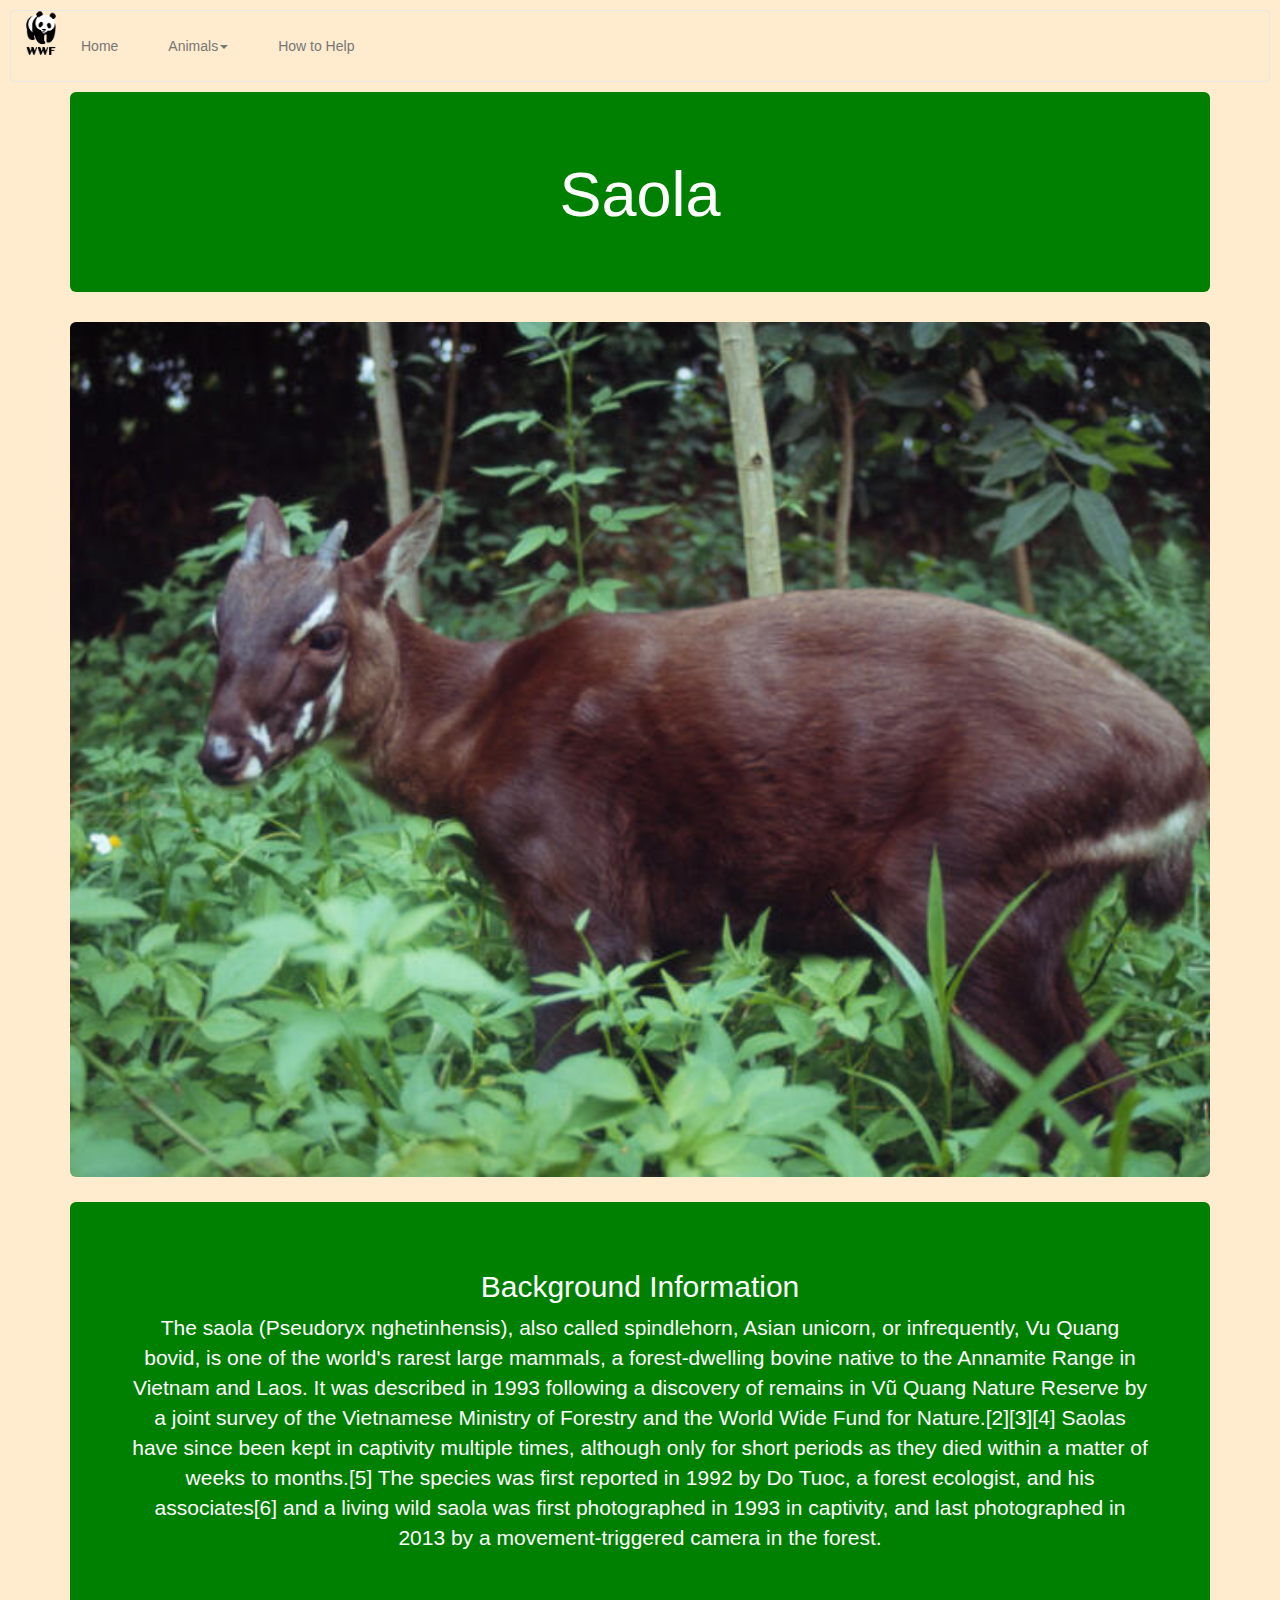
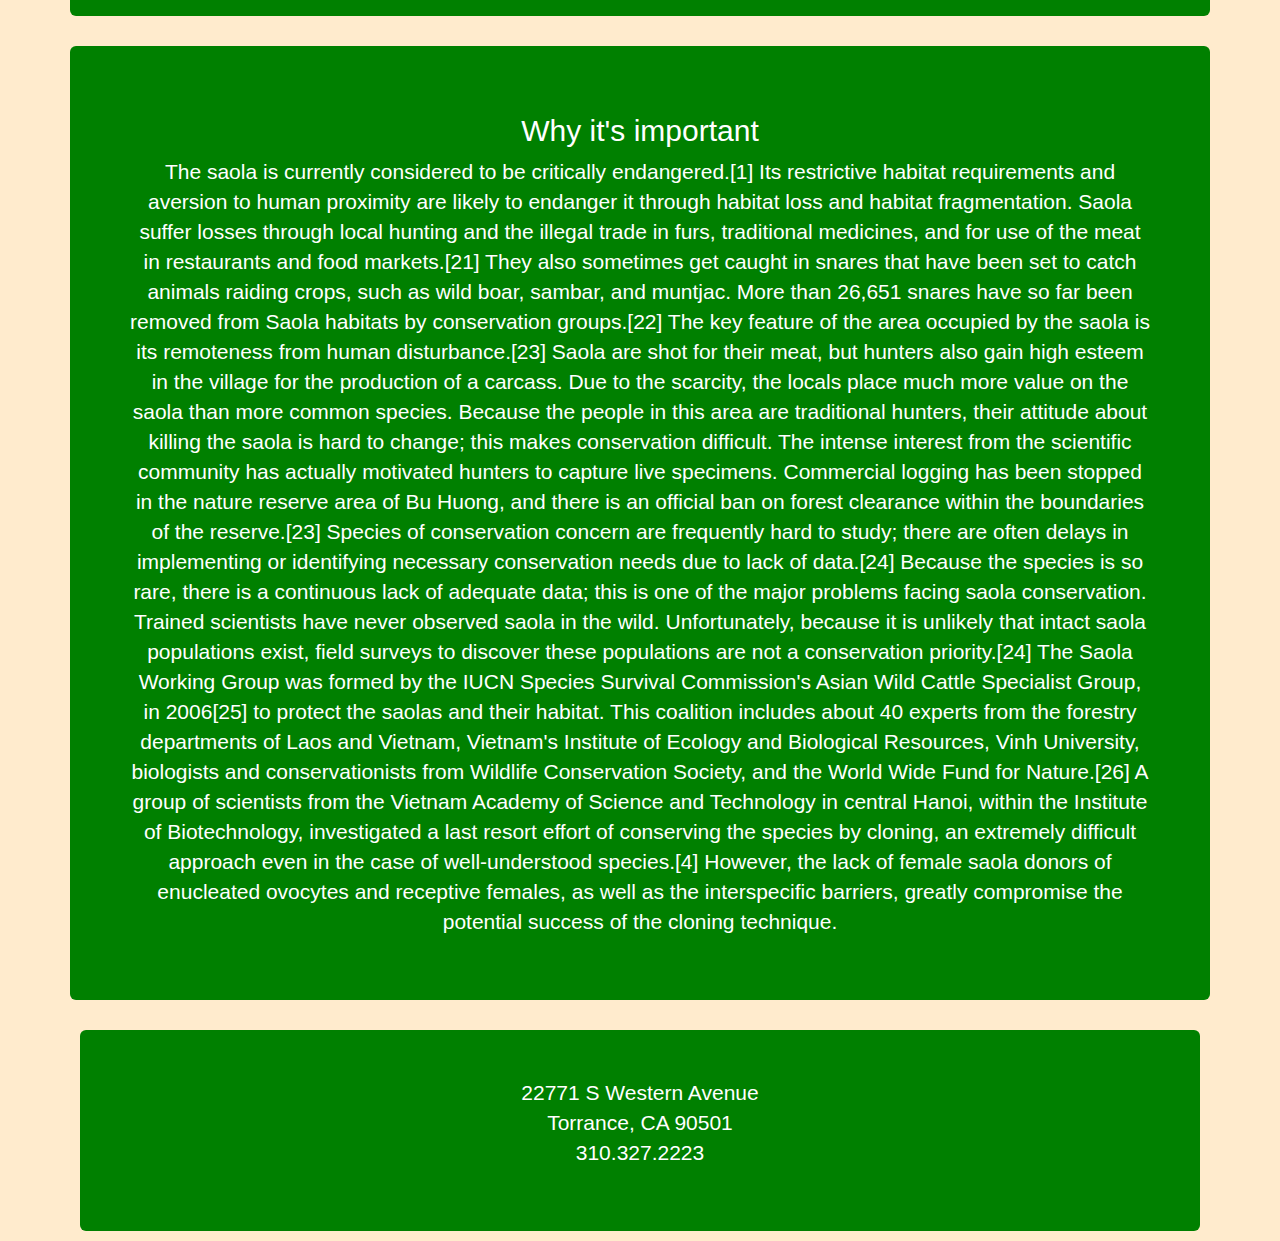
<file: saola.html>
<!DOCTYPE html>
<html>
<head>
	<!-- Latest compiled and minified CSS -->
	<link rel="stylesheet" href="https://maxcdn.bootstrapcdn.com/bootstrap/3.4.1/css/bootstrap.min.css">

	<!-- jQuery library -->
	<script src="https://ajax.googleapis.com/ajax/libs/jquery/3.5.1/jquery.min.js"></script>

	<!-- Latest compiled JavaScript -->
	<script src="https://maxcdn.bootstrapcdn.com/bootstrap/3.4.1/js/bootstrap.min.js"></script>
	<title>Animal</title>
	<link rel="stylesheet" type="text/css" href="style.css">
</head>
<body>
	<nav class="navbar navbar-default">
		<div class="container-fluid">
		    <div class="navbar-header">
		    	<img id="logo" src="images/logo.png">
		    </div>
		    <ul class="nav navbar-nav">
		      	<li><a href="index.html">Home</a></li>
		      	<li class="dropdown">
					<a class="dropdown-toggle" data-toggle="dropdown" href="#">Animals<span class="caret"></span>
					<ul class="dropdown-menu">
						<li><a href="africanForestElephant.html">African Forest Elephant</a></li>
					    <li><a href="amurLeopard.html">Amur Leopard</a></li>
					    <li><a href="blackRhino.html">Black Rhino</a></li>
					    <li><a href="borneanOrangutan.html">Bornean Orangutan</a></li>
					    <li><a href="crossRiverGorilla.html">Cross River Gorilla</a></li>
					    <li><a href="easternLowlandGorilla.html">Eastern Lowland Gorilla</a></li>
					    <li><a href="hawksbillTurtle.html">Hawksbill Turtle</a></li>
					    <li><a href="javanRhino.html">Javan Rhino</a></li>
					    <li><a href="orangutan.html">Orangutan</a></li>
					    <li class="active"><a href="saola.html">Saola</a></li>
					</ul>
					</a>
				</li>
	      	<li><a href="howToHelp.html">How to Help</a></li>
		</ul>
		</div>
	</nav>
	<div class="container">
		<div class="jumbotron homeJumbotron">
			<h1>Saola</h1>
			<p id="subtext"></p>
		</div>
		<img class="animal img-rounded" src="images/saola.jpg" alt="African Forest Elephant">
		<div class="jumbotron homeJumbotron">
			<h2>Background Information</h2>
			<p>The saola (Pseudoryx nghetinhensis), also called spindlehorn, Asian unicorn, or infrequently, Vu Quang bovid, is one of the world's rarest large mammals, a forest-dwelling bovine native to the Annamite Range in Vietnam and Laos. It was described in 1993 following a discovery of remains in Vũ Quang Nature Reserve by a joint survey of the Vietnamese Ministry of Forestry and the World Wide Fund for Nature.[2][3][4] Saolas have since been kept in captivity multiple times, although only for short periods as they died within a matter of weeks to months.[5] The species was first reported in 1992 by Do Tuoc, a forest ecologist, and his associates[6] and a living wild saola was first photographed in 1993 in captivity, and last photographed in 2013 by a movement-triggered camera in the forest.</p>
		</div>
		<div class="jumbotron homeJumbotron">
			<h2>Why it's important</h2>
			<p>The saola is currently considered to be critically endangered.[1] Its restrictive habitat requirements and aversion to human proximity are likely to endanger it through habitat loss and habitat fragmentation. Saola suffer losses through local hunting and the illegal trade in furs, traditional medicines, and for use of the meat in restaurants and food markets.[21] They also sometimes get caught in snares that have been set to catch animals raiding crops, such as wild boar, sambar, and muntjac. More than 26,651 snares have so far been removed from Saola habitats by conservation groups.[22]

				The key feature of the area occupied by the saola is its remoteness from human disturbance.[23] Saola are shot for their meat, but hunters also gain high esteem in the village for the production of a carcass. Due to the scarcity, the locals place much more value on the saola than more common species. Because the people in this area are traditional hunters, their attitude about killing the saola is hard to change; this makes conservation difficult. The intense interest from the scientific community has actually motivated hunters to capture live specimens. Commercial logging has been stopped in the nature reserve area of Bu Huong, and there is an official ban on forest clearance within the boundaries of the reserve.[23]
				
				Species of conservation concern are frequently hard to study; there are often delays in implementing or identifying necessary conservation needs due to lack of data.[24] Because the species is so rare, there is a continuous lack of adequate data; this is one of the major problems facing saola conservation. Trained scientists have never observed saola in the wild. Unfortunately, because it is unlikely that intact saola populations exist, field surveys to discover these populations are not a conservation priority.[24]
				
				The Saola Working Group was formed by the IUCN Species Survival Commission's Asian Wild Cattle Specialist Group, in 2006[25] to protect the saolas and their habitat. This coalition includes about 40 experts from the forestry departments of Laos and Vietnam, Vietnam's Institute of Ecology and Biological Resources, Vinh University, biologists and conservationists from Wildlife Conservation Society, and the World Wide Fund for Nature.[26]
				
				A group of scientists from the Vietnam Academy of Science and Technology in central Hanoi, within the Institute of Biotechnology, investigated a last resort effort of conserving the species by cloning, an extremely difficult approach even in the case of well-understood species.[4] However, the lack of female saola donors of enucleated ovocytes and receptive females, as well as the interspecific barriers, greatly compromise the potential success of the cloning technique.</p>
		</div>
		<div class="jumbotron footer">
	    	<p>22771 S Western Avenue<br>Torrance, CA 90501<br>310.327.2223</p>
	    </div>
	</div>
</body>
</html>
</file>
<file: style.css>
ul {
  list-style-type: none;
  margin: 0;
  padding: 0;
}
#logo{
	width: 30px;
	padding: 0;
}
li{
	float: left;
	padding: 10px;
}
li a{
	display: block;
	color: white;
	text-align: center;
	padding: 14px 16px;
	text-decoration: none;
}
li a:hover{
	background-color: green;
	color: black;
}
body{
	background-color: #ffebcd;
}
.navbar{
	background-color: #ffebcd;
	margin: 10px;
}
ul.dropdown-menu{
	background-color: #ffebcd;
}
.paraLeft{
	border-top: 5px solid black;
	border-left: 5px solid black;
	border-right: 3px solid black;
	border-bottom: 5px solid black;
	padding: 5px;
}
.paraRight{
	border-top: 5px solid black;
	border-left: 2px solid black;
	border-right: 5px solid black;
	border-bottom: 5px solid black;
	padding: 5px;
}
.homeJumbotron{
	text-align: center;
	background-color: green;
	color: white;
}
.footer{
	text-align: center;
	background-color: green;
	color: white;
	margin: 10px;
}
li.active{
	background-color: green;
	color: white;
}
.list{
	text-align: left;
}
li.list-group-item{
	background-color: green;
	color: white;
}
img.animal{
	width: 100%;
	margin-left: auto;
	margin-right: auto;
	margin-bottom: 25px;
}
a.btn-success{
	background-color: green;
	margin-bottom: 30px;
}
</file>
